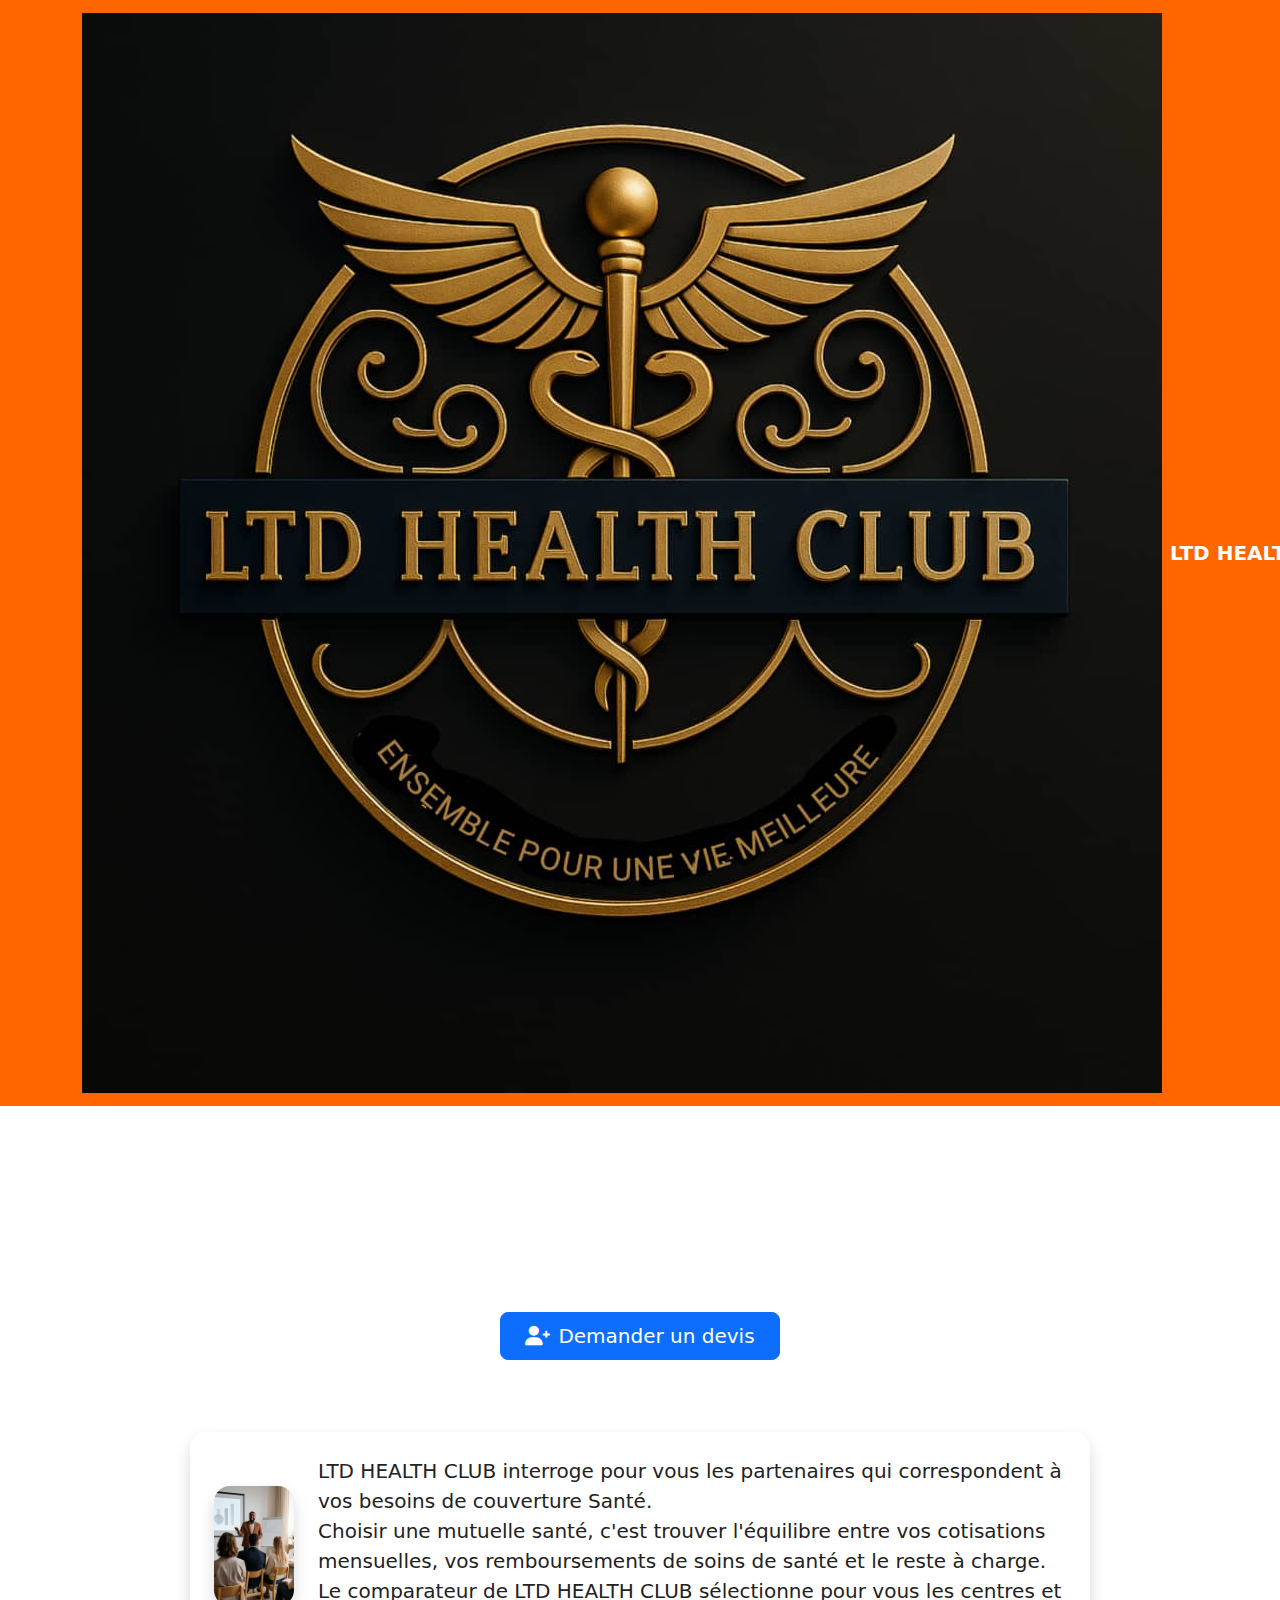
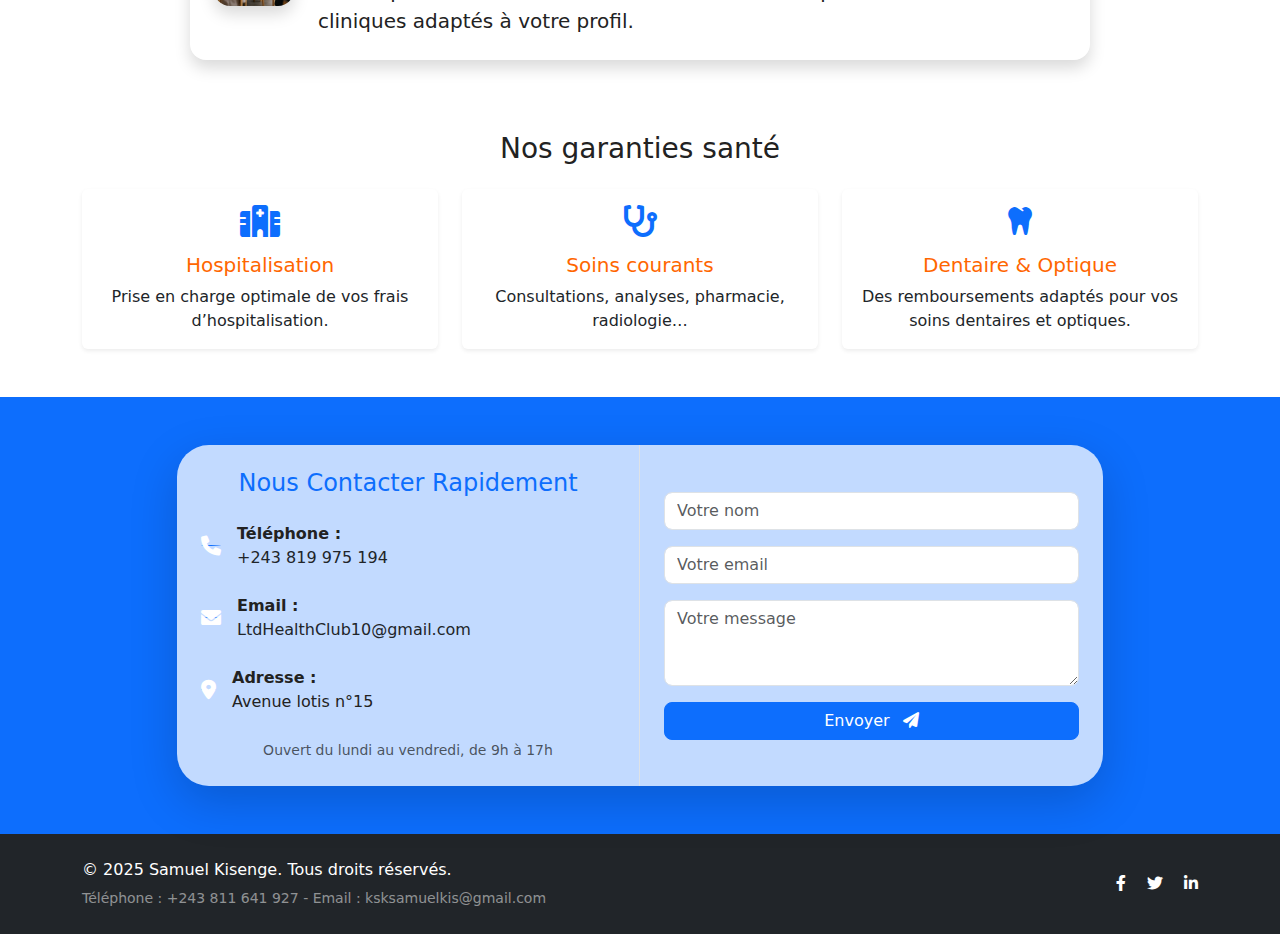
<file: index.html>
<!DOCTYPE html>
<html lang="fr">

<head>
    <meta charset="UTF-8">
    <meta name="viewport" content="width=device-width, initial-scale=1.0">
    <title>Mutuelle Santé LTD HEALTH CLUB</title>
    <link href="https://cdn.jsdelivr.net/npm/bootstrap@5.3.0/dist/css/bootstrap.min.css" rel="stylesheet">
    <link href="https://cdnjs.cloudflare.com/ajax/libs/font-awesome/6.0.0/css/all.min.css" rel="stylesheet">
    <link rel="stylesheet" href="styles.css">
</head>

<body class="d-flex flex-column min-vh-100">

    <!-- HEADER -->
    <header class="shadow-sm">
        <nav class="navbar navbar-expand-lg navbar-dark" style="background-color: #0D6EFD;">
            <div class="container">
                <a class="navbar-brand d-flex align-items-center" href="#">
                    <img src="images/logo.jpg" alt="Logo" class="logo me-2">
                    <span class="fw-bold">LTD HEALTH CLUB</span>
                </a>
                <button class="navbar-toggler" type="button" data-bs-toggle="collapse" data-bs-target="#mainNav">
                    <span class="navbar-toggler-icon"></span>
                </button>
                <div class="collapse navbar-collapse" id="mainNav">
                    <ul class="navbar-nav ms-auto mb-2 mb-lg-0">
                        <li class="nav-item"><a href="about.html" class="nav-link"><i
                                    class="fas fa-info-circle me-1"></i><span class="fw-bold">À propos</span></a></li>
                        <li class="nav-item"><a href="services.html" class="nav-link"><i
                                    class="fas fa-hands-helping me-1"></i><span class="fw-bold">Nos Services</span></a>
                        </li>
                        <li class="nav-item"><a href="contact.html" class="nav-link"><i
                                    class="fas fa-envelope me-1"></i><span class="fw-bold">Contact</span></a>
                        </li>
                    </ul>
                </div>
            </div>
        </nav>
    </header>

    <!-- HERO -->
    <section class="hero-section bg-light py-5 text-center position-relative">
        <div class="hero-bg"></div>
        <div class="container position-relative z-1 hero-text-white">
            <h1 class="display-5 fw-bold mb-3 fade-in-up">Votre santé, notre priorité</h1>
            <p class="lead mb-4 fade-in-up">Une mutuelle de proximité, humaine et accessible à tous. Des
                garanties
                adaptées, un accompagnement personnalisé et des remboursements rapides.</p>
            <a href="contact.html" class="btn btn-primary btn-lg px-4 fade-in-up"><i
                    class="fas fa-user-plus me-2"></i>Demander un devis
            </a>
        </div>

    </section>

    <!-- Message d'information LTD HEALTH CLUB -->
    <div class="container my-4">
        <div class="bg-white rounded-4 shadow p-4 mx-auto d-flex flex-column flex-md-row align-items-center"
            style="max-width: 900px;">
            <div class="mb-3 mb-md-0 me-md-4 flex-shrink-0 text-center">
                <img src="images/booste.jpg" alt="Booster votre santé" class="img-fluid rounded-4 shadow"
                    style="max-width: 160px; max-height: 120px; object-fit: cover;">
            </div>
            <div>
                <p class="lead mb-0 text-center text-md-start fade-in-up">
                    LTD HEALTH CLUB interroge pour vous les partenaires qui correspondent à vos
                    besoins de couverture Santé.<br>
                    Choisir une mutuelle santé, c'est trouver l'équilibre entre vos cotisations mensuelles, vos
                    remboursements de soins de santé et le reste à charge.<br>
                    Le comparateur de LTD HEALTH CLUB sélectionne pour vous les centres et
                    cliniques adaptés à votre profil.
                </p>
            </div>
        </div>
    </div>

    <!-- GARANTIES / SERVICES -->
    <section class="py-5">
        <div class="container">
            <h2 class="h3 text-center mb-4 fade-in-up">Nos garanties santé</h2>
            <div class="row g-4 justify-content-center">
                <div class="col-md-4 fade-in-up">
                    <div class="card h-100 text-center border-0 shadow-sm">
                        <div class="card-body">
                            <i class="fas fa-hospital fa-2x text-primary mb-3"></i>
                            <h5 class="card-title">Hospitalisation</h5>
                            <p class="card-text">Prise en charge optimale de vos frais d’hospitalisation.</p>
                        </div>
                    </div>
                </div>
                <div class="col-md-4 fade-in-up">
                    <div class="card h-100 text-center border-0 shadow-sm">
                        <div class="card-body">
                            <i class="fas fa-stethoscope fa-2x text-primary mb-3"></i>
                            <h5 class="card-title">Soins courants</h5>
                            <p class="card-text">Consultations, analyses, pharmacie, radiologie…</p>
                        </div>
                    </div>
                </div>
                <div class="col-md-4 fade-in-up">
                    <div class="card h-100 text-center border-0 shadow-sm">
                        <div class="card-body">
                            <i class="fas fa-tooth fa-2x text-primary mb-3"></i>
                            <h5 class="card-title">Dentaire & Optique</h5>
                            <p class="card-text">Des remboursements adaptés pour vos soins dentaires et optiques.</p>
                        </div>
                    </div>
                </div>
                <!-- Ajoute d'autres garanties si besoin -->
            </div>
        </div>
    </section>

    <!-- CONTACT RAPIDE -->
    <section class="contact-rapide-section bg-primary text-white py-5 position-relative">
        <div class="contact-rapide-bg"></div>
        <div class="container position-relative z-1">
            <div class="row justify-content-center">
                <div class="col-lg-10 mx-auto fade-in-up">
                    <div class="card border-0 shadow-lg bg-white bg-opacity-75 rounded-5">
                        <div class="row g-0 align-items-center">
                            <div class="col-md-6 p-4 border-end">
                                <h2 class="h4 mb-4 text-primary text-center">Nous Contacter Rapidement</h2>
                                <ul class="list-unstyled vstack gap-4">
                                    <li class="d-flex align-items-center">
                                        <span
                                            class="contact-icon bg-primary text-white rounded-circle d-flex align-items-center justify-content-center me-3"><i
                                                class="fas fa-phone fa-lg"></i></span>
                                        <div>
                                            <strong>Téléphone :</strong><br>
                                            <a href="tel:+243819975194" class="text-decoration-none text-dark">+243 819
                                                975 194</a>
                                        </div>
                                    </li>
                                    <li class="d-flex align-items-center">
                                        <span
                                            class="contact-icon bg-primary text-white rounded-circle d-flex align-items-center justify-content-center me-3"><i
                                                class="fas fa-envelope fa-lg"></i></span>
                                        <div>
                                            <strong>Email :</strong><br>
                                            <a href="mailto:LtdHealthClub10@gmail.com"
                                                class="text-decoration-none text-dark">LtdHealthClub10@gmail.com</a>
                                        </div>
                                    </li>
                                    <li class="d-flex align-items-center">
                                        <span
                                            class="contact-icon bg-primary text-white rounded-circle d-flex align-items-center justify-content-center me-3"><i
                                                class="fas fa-map-marker-alt fa-lg"></i></span>
                                        <div>
                                            <strong>Adresse :</strong><br>
                                            Avenue lotis n°15
                                        </div>
                                    </li>
                                </ul>
                                <p class="text-muted mt-4 mb-0 text-center"><small>Ouvert du lundi au vendredi, de 9h à
                                        17h</small></p>
                            </div>
                            <div class="col-md-6 p-4">
                                <form>
                                    <div class="mb-3">
                                        <input type="text" class="form-control rounded-3" placeholder="Votre nom"
                                            required>
                                    </div>
                                    <div class="mb-3">
                                        <input type="email" class="form-control rounded-3" placeholder="Votre email"
                                            required>
                                    </div>
                                    <div class="mb-3">
                                        <textarea class="form-control rounded-3" rows="3" placeholder="Votre message"
                                            required></textarea>
                                    </div>
                                    <button type="submit" class="btn btn-primary w-100 rounded-3">Envoyer <i
                                            class="fas fa-paper-plane ms-2"></i></button>
                                </form>
                            </div>
                        </div>
                    </div>
                </div>
            </div>
        </div>
    </section>

    <!-- FOOTER -->
    <footer class="bg-dark text-white mt-auto py-4">
        <div class="container">
            <div class="row align-items-center">
                <div class="col-md-8" texte-center>
                    <p class="mb-1">&copy; 2025 Samuel Kisenge. Tous droits réservés.</p>
                    <p class="text-white-50 mb-0"><small>
                            Téléphone : <a href="tel:+243811641927" class="text-white-50 text-decoration-none">+243 811
                                641 927</a> -
                            Email : <a href="mailto:ksksamuelkis@gmail.com"
                                class="text-white-50 text-decoration-none">ksksamuelkis@gmail.com</a>
                        </small></p>
                </div>
                <div class="col-md-4 text-md-end mt-3 mt-md-0">
                    <a href="https://facebook.com/LtdHealthClub10" class="text-white me-3" target="_blank"
                        rel="noopener"><i class="fab fa-facebook-f"></i></a>
                    <a href="https://twitter.com/LtdHealthClub10" class="text-white me-3" target="_blank"
                        rel="noopener"><i class="fab fa-twitter"></i></a>
                    <a href="https://linkedin.com/" class="text-white" target="_blank" rel="noopener"><i
                            class="fab fa-linkedin-in"></i></a>
                </div>
            </div>
        </div>
    </footer>
    <script src="https://cdn.jsdelivr.net/npm/bootstrap@5.3.0/dist/js/bootstrap.bundle.min.js"></script>
    <script src="script.js"></script>
</body>

</html>
</file>
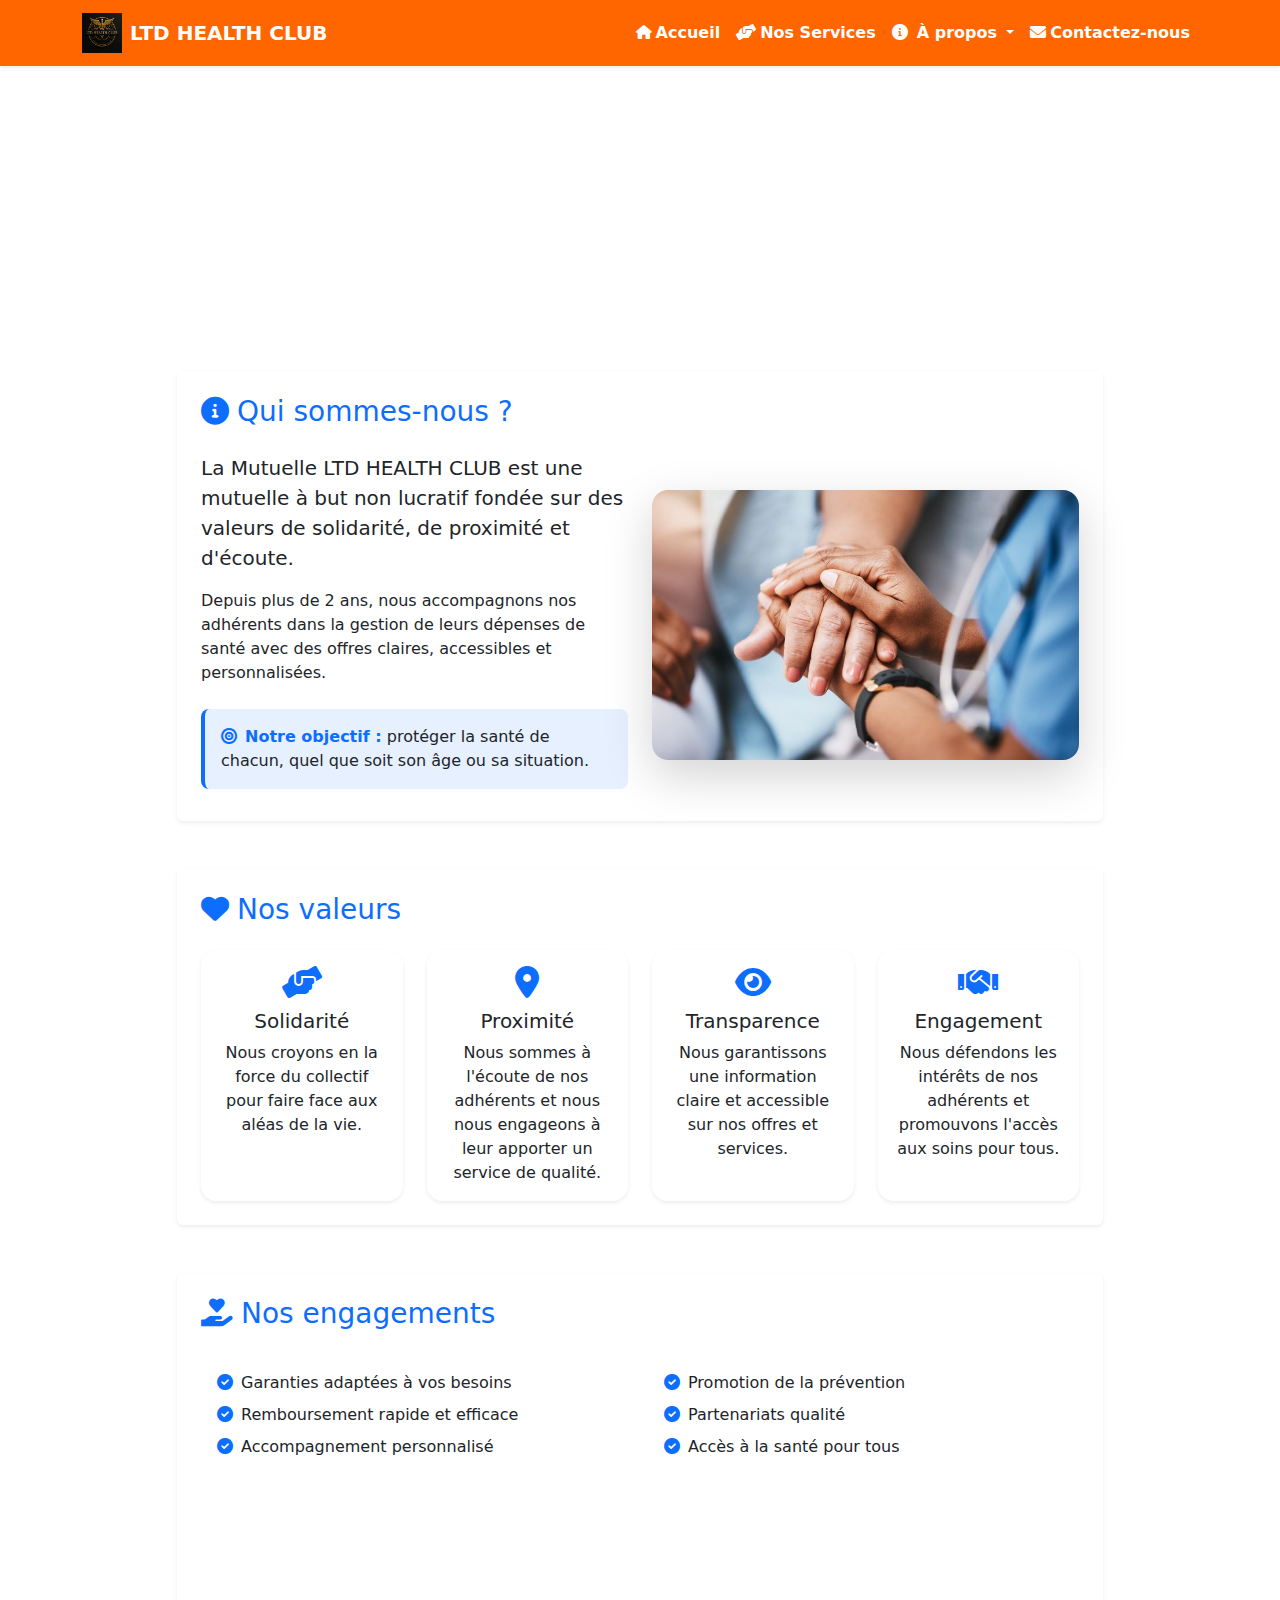
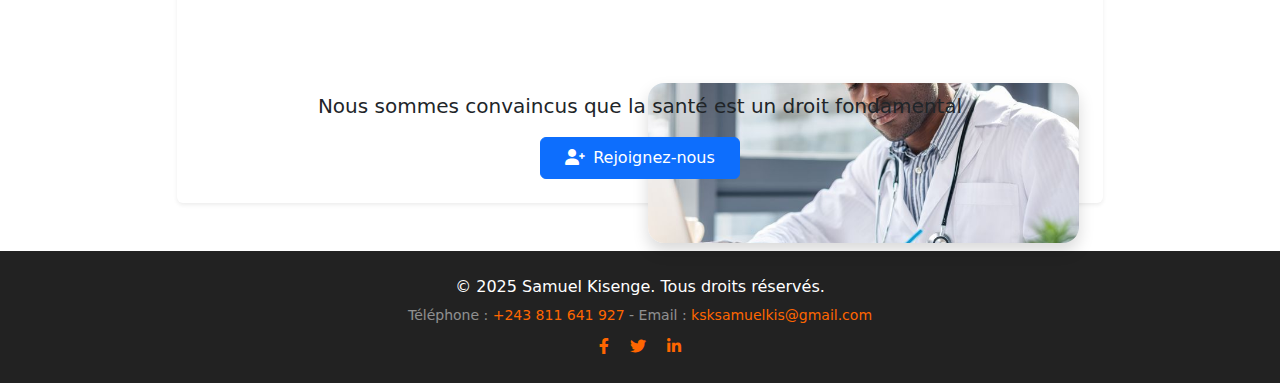
<file: about.html>
<!DOCTYPE html>
<html lang="fr">

<head>
    <meta charset="UTF-8">
    <meta name="description"
        content="LTD Health Club : mutuelle de santé humaine, accessible et adaptée à vos besoins à Kinshasa. Demandez un devis rapidement.">
    <meta name="viewport" content="width=device-width, initial-scale=1.0">
    <title>À propos - Mutuelle de Santé LTD HEALTH CLUB</title>
    <link href="https://cdn.jsdelivr.net/npm/bootstrap@5.3.0/dist/css/bootstrap.min.css" rel="stylesheet">
    <link href="https://cdnjs.cloudflare.com/ajax/libs/font-awesome/6.0.0/css/all.min.css" rel="stylesheet">
    <link rel="stylesheet" href="styles.css">
</head>

<body class="d-flex flex-column min-vh-100">
    <!-- HEADER -->
    <header class="shadow-sm">
        <nav class="navbar navbar-expand-lg">
            <div class="container">
                <a class="navbar-brand d-flex align-items-center" href="#">
                    <img src="images/logo.jpg" alt="Logo" class="logo me-2" style="max-height: 40px;">
                    <span class="fw-bold">LTD HEALTH CLUB</span>
                </a>
                <button class="navbar-toggler" type="button" data-bs-toggle="collapse" data-bs-target="#mainNav">
                    <span class="navbar-toggler-icon"></span>
                </button>
                <div class="collapse navbar-collapse" id="mainNav">
                    <ul class="navbar-nav ms-auto mb-2 mb-lg-0">
                        <li class="nav-item"><a href="index.html" class="nav-link"><i
                                    class="fas fa-home fa-sm me-1"></i><span class="fw-bold">Accueil</span></a></li>
                        <li class="nav-item"><a href="services.html" class="nav-link"><i
                                    class="fas fa-hands-helping me-1"></i><span class="fw-bold">Nos Services</span></a>
                        </li>
                        <li class="nav-item dropdown">
                            <a href="about.html" class="nav-link dropdown-toggle" id="aboutDropdown" role="button"
                                data-bs-toggle="dropdown" aria-expanded="false">
                                <i class="fas fa-info-circle me-1"></i>
                                <span class="fw-bold">À propos</span>
                            </a>
                            <ul class="dropdown-menu" aria-labelledby="aboutDropdown">
                                <li><a class="dropdown-item" href="mission.html">Notre Mission</a></li>
                                <li><a class="dropdown-item" href="team.html">Notre Équipe</a></li>
                                <li><a class="dropdown-item" href="values.html">Nos Valeurs</a></li>
                                <li><a class="dropdown-item" href="history.html">Notre Histoire</a></li>
                                <li><a class="dropdown-item" href="partners.html">Nos Partenaires</a></li>
                            </ul>
                        </li>

                        <li class="nav-item"><a href="contact.html" class="nav-link"><i
                                    class="fas fa-envelope me-1"></i><span class="fw-bold">Contactez-nous</span></a>
                        </li>
                    </ul>
                </div>
            </div>
        </nav>
    </header>

    <!-- HERO À PROPOS -->
    <section class="about-hero-section position-relative mb-5">
        <div class="about-hero-bg"></div>
        <div class="container position-relative z-1 py-5 text-center">
            <h1 class="display-4 fw-bold text-white mb-3">À propos de LTD HEALTH CLUB</h1>
            <p class="lead text-white mb-0">Découvrez nos valeurs, notre équipe et nos engagements pour votre santé.
            </p>
        </div>
    </section>

    <!-- Contenu principal -->
    <main class="flex-grow-1 py-5">
        <section class="container">
            <div class="row justify-content-center">
                <div class="col-lg-10">
                    <!-- Section Qui sommes-nous -->
                    <article class="card mb-5 border-0 shadow-sm">
                        <div class="card-body p-4">
                            <h2 class="h3 mb-4 text-primary"><i class="fas fa-info-circle me-2"></i>Qui sommes-nous ?
                            </h2>
                            <div class="row g-4 align-items-center">
                                <div class="col-md-6">
                                    <p class="lead mb-3">La <strong>Mutuelle LTD HEALTH CLUB</strong> est une
                                        mutuelle à but non lucratif fondée sur des valeurs de solidarité, de proximité
                                        et d'écoute.</p>
                                    <p>Depuis plus de 2 ans, nous accompagnons nos adhérents dans la gestion de leurs
                                        dépenses de santé avec des offres claires, accessibles et personnalisées.</p>
                                    <div
                                        class="bg-primary bg-opacity-10 border-start border-4 border-primary rounded-3 p-3 mt-4 mb-2">
                                        <span class="fw-semibold text-primary"><i class="fas fa-bullseye me-2"></i>Notre
                                            objectif
                                            :</span>
                                        <span class="text-dark">protéger la santé de chacun, quel que soit son âge ou sa
                                            situation.
                                        </span>
                                    </div>
                                </div>
                                <div class="col-md-6 text-center">
                                    <img src="images/hero_4.jpg" alt="Qui sommes-nous"
                                        class="img-fluid rounded-4 shadow-lg w-100"
                                        style="max-height: 270px; object-fit: cover;">
                                </div>
                            </div>
                        </div>
                    </article>

                    <!-- Section Valeurs -->
                    <article class="card mb-5 border-0 shadow-sm">
                        <div class="card-body p-4 position-relative bg-transparent">
                            <div class="valeurs-bg-img"></div>
                            <h2 class="h3 mb-4 text-primary position-relative z-1"><i class="fas fa-heart me-2"></i>Nos
                                valeurs
                            </h2>
                            <div class="row g-4 position-relative z-1">
                                <div class="col-md-6 col-lg-3">
                                    <div
                                        class="valeur-card h-100 text-center p-3 rounded-4 shadow-sm bg-white bg-opacity-75">
                                        <div class="mb-2 text-primary"><i class="fas fa-hands-helping fa-2x"></i></div>
                                        <h3 class="h5">Solidarité</h3>
                                        <p class="mb-0">Nous croyons en la force du collectif pour faire face aux aléas
                                            de la
                                            vie.</p>
                                    </div>
                                </div>
                                <div class="col-md-6 col-lg-3">
                                    <div
                                        class="valeur-card h-100 text-center p-3 rounded-4 shadow-sm bg-white bg-opacity-75">
                                        <div class="mb-2 text-primary"><i class="fas fa-map-marker-alt fa-2x"></i></div>
                                        <h3 class="h5">Proximité</h3>
                                        <p class="mb-0">Nous sommes à l'écoute de nos adhérents et nous nous engageons à
                                            leur
                                            apporter un service de qualité.</p>
                                    </div>
                                </div>
                                <div class="col-md-6 col-lg-3">
                                    <div
                                        class="valeur-card h-100 text-center p-3 rounded-4 shadow-sm bg-white bg-opacity-75">
                                        <div class="mb-2 text-primary"><i class="fas fa-eye fa-2x"></i></div>
                                        <h3 class="h5">Transparence</h3>
                                        <p class="mb-0">Nous garantissons une information claire et accessible sur nos
                                            offres et
                                            services.</p>
                                    </div>
                                </div>
                                <div class="col-md-6 col-lg-3">
                                    <div
                                        class="valeur-card h-100 text-center p-3 rounded-4 shadow-sm bg-white bg-opacity-75">
                                        <div class="mb-2 text-primary"><i class="fas fa-handshake fa-2x"></i></div>
                                        <h3 class="h5">Engagement</h3>
                                        <p class="mb-0">Nous défendons les intérêts de nos adhérents et promouvons
                                            l'accès aux
                                            soins pour tous.</p>
                                    </div>
                                </div>
                            </div>
                        </div>
                    </article>
                    <!-- Section Engagements -->
                    <article class="card border-0 shadow-sm">
                        <div class="card-body p-4 position-relative">
                            <div class="engagements-bg-img"></div>
                            <h2 class="h3 mb-4 text-primary position-relative z-1"><i
                                    class="fas fa-hand-holding-heart me-2"></i>Nos engagements</h2>
                            <div class="row g-3 position-relative z-1">
                                <div class="col-md-6">
                                    <div class="bg-light p-3 rounded h-100">
                                        <ul class="list-unstyled">
                                            <li class="mb-2"><i
                                                    class="fas fa-check-circle text-primary me-2"></i>Garanties adaptées
                                                à vos besoins</li>
                                            <li class="mb-2"><i
                                                    class="fas fa-check-circle text-primary me-2"></i>Remboursement
                                                rapide et efficace</li>
                                            <li><i class="fas fa-check-circle text-primary me-2"></i>Accompagnement
                                                personnalisé</li>
                                        </ul>
                                    </div>
                                </div>
                                <div class="col-md-6">
                                    <div class="bg-light p-3 rounded h-100 mb-3 mb-md-0">
                                        <ul class="list-unstyled">
                                            <li class="mb-2"><i class="fas fa-check-circle text-primary me-2"
                                                    aria-hidden="true"></i>Promotion de la
                                                prévention</li>
                                            <li class="mb-2"><i
                                                    class="fas fa-check-circle text-primary me-2"></i>Partenariats
                                                qualité</li>
                                            <li><i class="fas fa-check-circle text-primary me-2"></i>Accès à la santé
                                                pour tous</li>
                                        </ul>
                                    </div>
                                    <img src="images/hero_6.jpg" alt="Nos engagements"
                                        class="img-fluid rounded-4 shadow w-100 mt-3"
                                        style="max-height: 160px; object-fit: cover;">
                                </div>
                            </div>
                            <div class="mt-4 text-center position-relative z-1">
                                <p class="lead">Nous sommes convaincus que la santé est un droit fondamental</p>
                                <a href="contact.html" class="btn btn-primary px-4 py-2">
                                    <i class="fas fa-user-plus me-2"></i>Rejoignez-nous
                                </a>
                            </div>
                        </div>
                    </article>
                </div>
            </div>
        </section>
    </main>

    <!-- Pied de page -->
    <!-- FOOTER -->
<footer class="footer mt-auto py-4">
    <div class="container">
        <div class="row justify-content-center text-center">
            <div class="col-12">
                <p class="mb-1">&copy; 2025 Samuel Kisenge. Tous droits réservés.</p>
                <p class="text-white-50 mb-2">
                    <small>
                        Téléphone : <a href="tel:+243811641927" class="text-white-50 text-decoration-none">+243 811
                            641 927</a> -
                        Email : <a href="mailto:ksksamuelkis@gmail.com"
                            class="text-white-50 text-decoration-none">ksksamuelkis@gmail.com</a>
                    </small>
                </p>
                <div>
                    <a href="https://facebook.com/LtdHealthClub10" class="me-3" target="_blank" rel="noopener"><i
                            class="fab fa-facebook-f"></i></a>
                    <a href="https://twitter.com/LtdHealthClub10" class="me-3" target="_blank" rel="noopener"><i
                            class="fab fa-twitter"></i></a>
                    <a href="https://linkedin.com/" target="_blank" rel="noopener"><i
                            class="fab fa-linkedin-in"></i></a>
                </div>
            </div>
        </div>
    </div>
</footer>

    <script src="https://cdn.jsdelivr.net/npm/bootstrap@5.3.0/dist/js/bootstrap.bundle.min.js"></script>
</body>

</html>
</file>
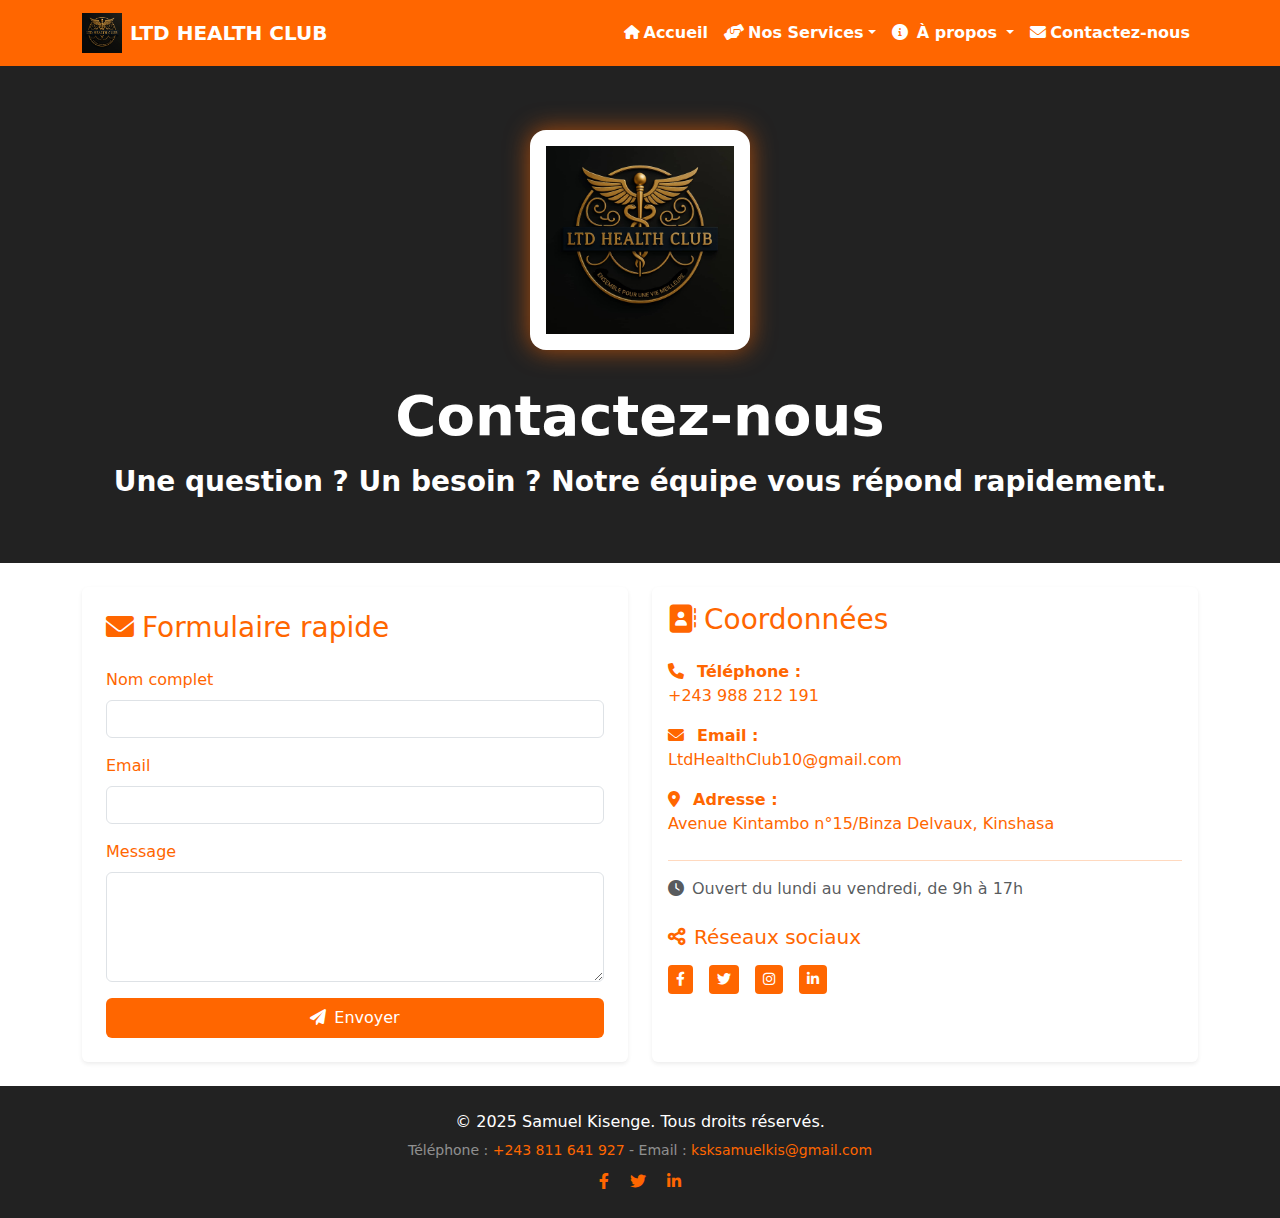
<file: contact.html>
<!DOCTYPE html>
<html lang="fr">

<head>
    <meta charset="UTF-8">
    <meta name="viewport" content="width=device-width, initial-scale=1.0">
    <title>Contact - LTD HEALTH CLUB</title>
    <link href="https://cdn.jsdelivr.net/npm/bootstrap@5.3.0/dist/css/bootstrap.min.css" rel="stylesheet">
    <link href="https://cdnjs.cloudflare.com/ajax/libs/font-awesome/6.0.0/css/all.min.css" rel="stylesheet">
    <link rel="stylesheet" href="styles.css">

</head>

<body class="d-flex flex-column min-vh-100">

    <!-- HEADER -->
    <header class="shadow-sm">
        <nav class="navbar navbar-expand-lg">
            <div class="container">
                <a class="navbar-brand d-flex align-items-center" href="#">
                    <img src="images/logo.jpg" alt="Logo" class="logo me-2" style="max-height:40px;">
                    <span class="fw-bold">LTD HEALTH CLUB</span>
                </a>
                <button class="navbar-toggler" type="button" data-bs-toggle="collapse" data-bs-target="#mainNav">
                    <span class="navbar-toggler-icon"></span>
                </button>
                <div class="collapse navbar-collapse" id="mainNav">
                    <ul class="navbar-nav ms-auto mb-2 mb-lg-0">
                        <li class="nav-item"><a href="index.html" class="nav-link"><i
                                    class="fas fa-home fa-sm me-1"></i><span class="fw-bold">Accueil</span></a></li>
                        <li class="nav-item dropdown"><a href="services.html" class="nav-link dropdown-toggle"
                                id="aboutDropdown" role="button" data-bs-toggle="dropdown" aria-expanded="false"><i
                                    class="fas fa-hands-helping me-1"></i><span class="fw-bold">Nos Services</span></a>
                            <ul class="dropdown-menu" aria-labelledby="aboutDropdown">
                                <li><a class="dropdown-item" href="hospitalisation.html">Hospitalisation</a></li>
                                <li><a class="dropdown-item" href="soinsCourant.html">Soins courants</a></li>
                                <li><a class="dropdown-item" href="dentaireOptique.html">Dentaire & Optique</a></li>
                                <li><a class="dropdown-item" href="pediatrie.html">Pédiatrie</a></li>
                                <li><a class="dropdown-item" href="plansPersonnalise.html">Plans personnalisés</a></li>
                            </ul>
                        </li>
                        <li class="nav-item dropdown">
                            <a href="about.html" class="nav-link dropdown-toggle" id="aboutDropdown" role="button"
                                data-bs-toggle="dropdown" aria-expanded="false">
                                <i class="fas fa-info-circle me-1"></i>
                                <span class="fw-bold">À propos</span>
                            </a>
                            <ul class="dropdown-menu" aria-labelledby="aboutDropdown">
                                <li><a class="dropdown-item" href="mission.html">Notre Mission</a></li>
                                <li><a class="dropdown-item" href="valeurs.html">Nos Valeurs</a></li>
                                <li><a class="dropdown-item" href="team.html">Notre Équipe</a></li>
                                <li><a class="dropdown-item" href="engagement.html">Nos engagements</a></li>
                                <li><a class="dropdown-item" href="partenaire.html">Nos Partenaires</a></li>

                            </ul>
                        </li>
                        <li class="nav-item"><a href="contact.html" class="nav-link"><i
                                    class="fas fa-envelope me-1"></i><span class="fw-bold">Contactez-nous</span></a>
                        </li>
                    </ul>
                </div>
            </div>
        </nav>
    </header>

    <!-- HERO CONTACT -->
    <section class="hero-section text-center">
        <div class="container">
            <img src="images/logo.jpg" alt="logo LTD health Club" class="hero-logo">
            <h1 class="display-4 fw-bold mb-3">Contactez-nous</h1>
            <h2 class="h3 fw-bold mb-4 mb-md-0">Une question ? Un besoin ? Notre équipe vous répond rapidement.</h2>
        </div>
    </section>



    <!-- CONTENU PRINCIPAL -->
    <main class="flex-grow-1">
        <section class="container py-4">
            <div class="row g-4">
                <!-- Formulaire de contact -->
                <div class="col-lg-6">
                    <div class="card shadow-sm border-0 h-100 text-orange">
                        <div class="card-body p-4">
                            <h2 class="h3 mb-4 text-orange" style="color:#ff6600;"><i class="fas fa-envelope me-2"
                                    style="color:#ff6600;"></i>Formulaire rapide</h2>
                            <form action="https://formspree.io/f/meozqgpl" method="POST" class="needs-validation"
                                novalidate id="contactForm">
                                <div class="mb-3">
                                    <label for="name" class="form-label">Nom complet</label>
                                    <input type="text" class="form-control" id="name" name="name" required>
                                    <div class="invalid-feedback">Veuillez saisir votre nom</div>
                                </div>
                                <div class="mb-3">
                                    <label for="email" class="form-label">Email</label>
                                    <input type="email" class="form-control" id="email" name="email" required>
                                    <div class="invalid-feedback">Veuillez saisir un email valide</div>
                                </div>
                                <div class="mb-3">
                                    <label for="message" class="form-label">Message</label>
                                    <textarea class="form-control" id="message" name="message" rows="4"
                                        required></textarea>
                                    <div class="invalid-feedback">Veuillez saisir votre message</div>
                                </div>
                                <div class="loader" id="formLoader"></div>
                                <button type="submit" class="btn btn-orange w-100 py-2">
                                    <i class="fas fa-paper-plane me-2"></i>Envoyer
                                </button>
                                <div class="alert alert-success mt-3 form-success" id="formSuccess"
                                    style="display:none;">s
                                    <i class="fas fa-check-circle me-2"></i>Votre message a bien été envoyé. Merci !
                                </div>
                            </form>
                        </div>
                    </div>
                </div>
                <!-- Informations de contact -->
                <div class="col-lg-6">
                    <div class="card shadow-sm border-0 h-100" stylc>
                        <div class="card-body" style="color:#ff6600;">
                            <h2 class="h3 mb-4 text-orange"><i class="fas fa-address-book me-2"
                                    style="color:#ff6600;"></i>Coordonnées</h2>
                            <ul class="list-unstyled vstack gap-3 mb-4" style="color:#ff6600;">
                                <li>
                                    <i class="fas fa-phone me-2 text-orange" style="color:#ff6600;"></i>
                                    <strong>Téléphone :</strong><br>
                                    <a href="tel:+243988212191" class="text-decoration-none" style="color:#ff6600;">+243
                                        988 212 191</a>
                                </li>
                                <li>
                                    <i class="fas fa-envelope me-2 text-orange" style="color:#ff6600;"></i>
                                    <strong>Email :</strong><br>
                                    <a href="mailto:LtdHealthClub10@gmail.com" class="text-decoration-none"
                                        style="color:#ff6600;">LtdHealthClub10@gmail.com</a>
                                </li>
                                <li>
                                    <i class="fas fa-map-marker-alt me-2 text-orange" style="color:#ff6600;"></i>
                                    <strong>Adresse :</strong><br>
                                    Avenue Kintambo n°15/Binza Delvaux, Kinshasa
                                </li>
                            </ul>
                            <hr>
                            <p class="text-muted mb-3"><i class="fas fa-clock me-2"></i>Ouvert du
                                lundi au vendredi, de
                                9h à 17h
                            </p>
                            <h3 class="h5 mt-4 mb-3 text-orange" style="color:#ff6600;">
                                <i class="fas fa-share-alt me-2 text-orange" style="color:#ff6600;"></i>Réseaux sociaux
                            </h3>
                            <div class="d-flex gap-3">
                                <a href="https://facebook.com/LtdHealthClub10" class="btn btn-orange btn-sm"
                                    target="_blank"><i class="fab fa-facebook-f"></i></a>
                                <a href="https://twitter.com/LtdHealthClub10" class="btn btn-orange btn-sm"
                                    target="_blank"><i class="fab fa-twitter"></i></a>
                                <a href="https://www.instagram.com/" class="btn btn-orange btn-sm" target="_blank"><i
                                        class="fab fa-instagram"></i></a>
                                <a href="https://linkedin.com/" class="btn btn-orange btn-sm" target="_blank"><i
                                        class="fab fa-linkedin-in"></i></a>
                            </div>
                        </div>
                    </div>
                </div>
            </div>
        </section>
    </main>

    <!-- FOOTER -->
<footer class="footer mt-auto py-4">
    <div class="container">
        <div class="row justify-content-center text-center">
            <div class="col-12">
                <p class="mb-1">&copy; 2025 Samuel Kisenge. Tous droits réservés.</p>
                <p class="text-white-50 mb-2">
                    <small>
                        Téléphone : <a href="tel:+243811641927" class="text-white-50 text-decoration-none">+243 811
                            641 927</a> -
                        Email : <a href="mailto:ksksamuelkis@gmail.com"
                            class="text-white-50 text-decoration-none">ksksamuelkis@gmail.com</a>
                    </small>
                </p>
                <div>
                    <a href="https://facebook.com/LtdHealthClub10" class="me-3" target="_blank" rel="noopener"><i
                            class="fab fa-facebook-f"></i></a>
                    <a href="https://twitter.com/LtdHealthClub10" class="me-3" target="_blank" rel="noopener"><i
                            class="fab fa-twitter"></i></a>
                    <a href="https://linkedin.com/" target="_blank" rel="noopener"><i
                            class="fab fa-linkedin-in"></i></a>
                </div>
            </div>
        </div>
    </div>
</footer>

    <script src="https://cdn.jsdelivr.net/npm/bootstrap@5.3.0/dist/js/bootstrap.bundle.min.js"></script>
    <script>
        document.getElementById("contactForm").addEventListener("submit", function (event) {
            event.preventDefault(); // éviter soumission immédiate
            const success = document.getElementById("formSuccess");
            const loader = document.getElementById("formLoader");
            loader.style.display = "block";
            success.style.display = "none";
            setTimeout(() => {
                loader.style.display = "none";
                success.style.display = "block";
                setTimeout(() => {
                    success.style.display = "none";
                    event.target.submit(); // maintenant on envoie le formulaire
                }, 2000);
            }, 1200);
        });

        // Animation fade-in sur les sections
        document.addEventListener("DOMContentLoaded", function () {
            document.querySelectorAll('.card, .hero-section').forEach(function (el) {
                el.classList.add('fade-in');
            });
        });

        // Animation bouton au survol
        document.querySelectorAll('.btn-primary').forEach(function (btn) {
            btn.addEventListener('mouseenter', function () {
                btn.classList.add('btn-animate');
            });
            btn.addEventListener('mouseleave', function () {
                btn.classList.remove('btn-animate');
            });
        });
    </script>


</body>

</html>
</file>
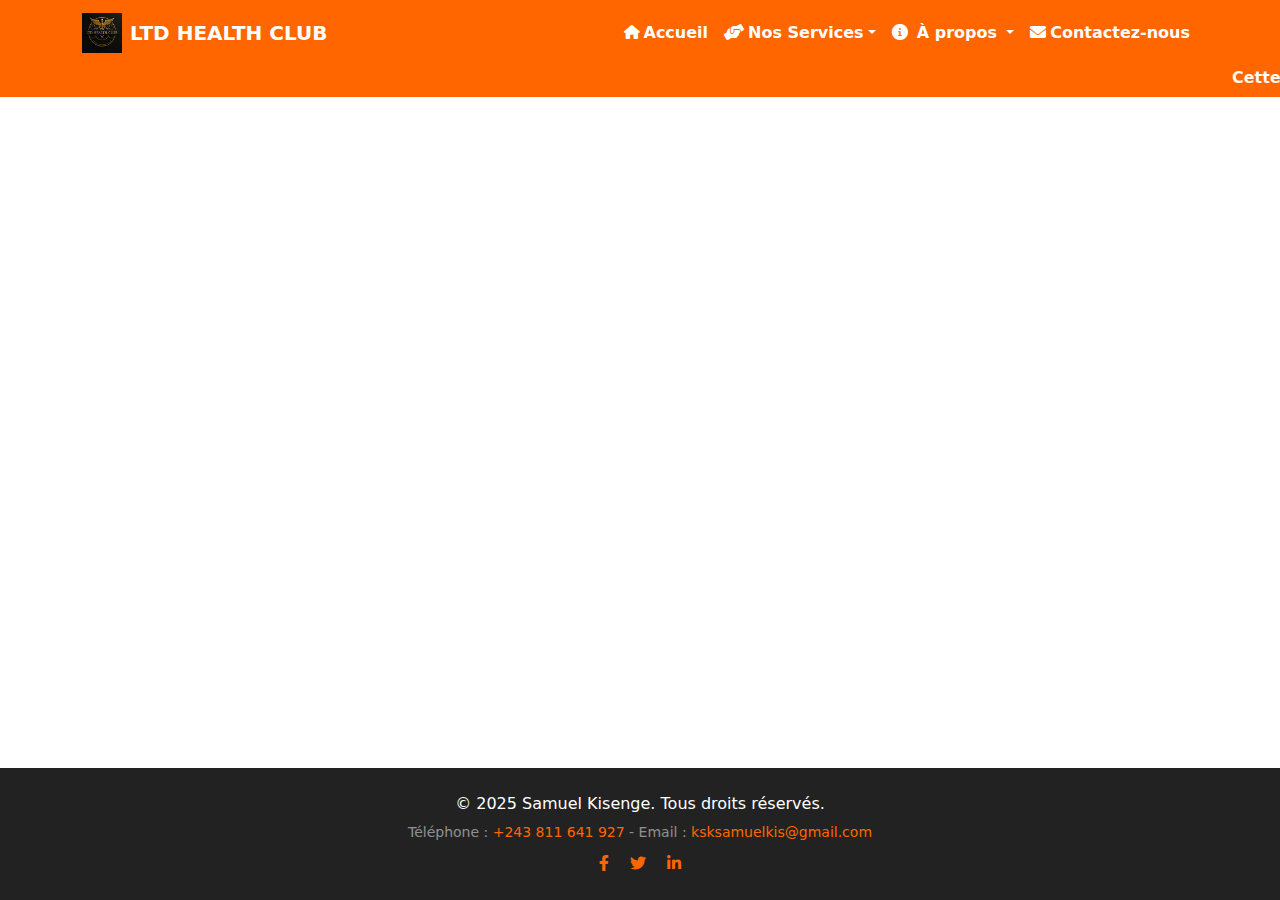
<file: dentaireOptique.html>
<!DOCTYPE html>
<html lang="fr">

<head>
    <meta charset="UTF-8">
    <meta name="description"
        content="LTD Health Club : mutuelle de santé humaine, accessible et adaptée à vos besoins à Kinshasa. Demandez un devis rapidement.">
    <meta name="viewport" content="width=device-width, initial-scale=1.0">

    <title>Dentaire_hoptique Mutuelle Santé LTD HEALTH CLUB</title>
    <link href="https://cdn.jsdelivr.net/npm/bootstrap@5.3.0/dist/css/bootstrap.min.css" rel="stylesheet">
    <link href="https://cdnjs.cloudflare.com/ajax/libs/font-awesome/6.0.0/css/all.min.css" rel="stylesheet">
    <link rel="stylesheet" href="styles.css">

</head>

<body class="d-flex flex-column min-vh-100">
    <!-- HEADER -->
    <header class="shadow-sm">
        <nav class="navbar navbar-expand-lg">
            <div class="container">
                <a class="navbar-brand d-flex align-items-center" href="#">
                    <img src="images/logo.jpg" alt="Logo" class="logo me-2" style="max-height:40px;">
                    <span class="fw-bold">LTD HEALTH CLUB</span>
                </a>
                <button class="navbar-toggler" type="button" data-bs-toggle="collapse" data-bs-target="#mainNav">
                    <span class="navbar-toggler-icon"></span>
                </button>
                <div class="collapse navbar-collapse" id="mainNav">
                    <ul class="navbar-nav ms-auto mb-2 mb-lg-0">
                        <li class="nav-item"><a href="index.html" class="nav-link"><i
                                    class="fas fa-home fa-sm me-1"></i><span class="fw-bold">Accueil</span></a></li>
                        <li class="nav-item dropdown"><a href="services.html" class="nav-link dropdown-toggle"
                                id="aboutDropdown" role="button" data-bs-toggle="dropdown" aria-expanded="false"><i
                                    class="fas fa-hands-helping me-1"></i><span class="fw-bold">Nos Services</span></a>
                            <ul class="dropdown-menu" aria-labelledby="aboutDropdown">
                                <li><a class="dropdown-item" href="hospitalisation.html">Hospitalisation</a></li>
                                <li><a class="dropdown-item" href="soinsCourant.html">Soins courants</a></li>
                                <li><a class="dropdown-item" href="dentaireOptique.html">Dentaire & Optique</a></li>
                                <li><a class="dropdown-item" href="pediatrie.html">Pédiatrie</a></li>
                                <li><a class="dropdown-item" href="plansPersonnalise.html">Plans personnalisés</a></li>
                            </ul>
                        </li>
                        <li class="nav-item dropdown">
                            <a href="about.html" class="nav-link dropdown-toggle" id="aboutDropdown" role="button"
                                data-bs-toggle="dropdown" aria-expanded="false">
                                <i class="fas fa-info-circle me-1"></i>
                                <span class="fw-bold">À propos</span>
                            </a>
                            <ul class="dropdown-menu" aria-labelledby="aboutDropdown">
                                <li><a class="dropdown-item" href="mission.html">Notre Mission</a></li>
                                <li><a class="dropdown-item" href="valeurs.html">Nos Valeurs</a></li>
                                <li><a class="dropdown-item" href="team.html">Notre Équipe</a></li>
                                <li><a class="dropdown-item" href="engagement.html">Nos engagements</a></li>
                                <li><a class="dropdown-item" href="partenaire.html">Nos Partenaires</a></li>

                            </ul>
                        </li>
                        <li class="nav-item"><a href="contact.html" class="nav-link"><i
                                    class="fas fa-envelope me-1"></i><span class="fw-bold">Contactez-nous</span></a>
                        </li>
                    </ul>
                </div>
            </div>
        </nav>
    </header>
    <!-- Ajoute juste après la balise <header> -->
    <header class="shadow-sm">
        <!-- ...existing code... -->
    </header>

    <!-- Phrase défilante pour signaler la conception -->
    <div style="background:#ff6600; color:#fff; font-weight:bold;">
        <marquee behavior="scroll" direction="left" scrollamount="6">
            Cette page est en pleine conception. Merci de votre compréhension !
        </marquee>
    </div>
    <!-- ...existing code... -->

    <!-- HERO SECTION -->


    <!-- FOOTER -->
<footer class="footer mt-auto py-4">
    <div class="container">
        <div class="row justify-content-center text-center">
            <div class="col-12">
                <p class="mb-1">&copy; 2025 Samuel Kisenge. Tous droits réservés.</p>
                <p class="text-white-50 mb-2">
                    <small>
                        Téléphone : <a href="tel:+243811641927" class="text-white-50 text-decoration-none">+243 811
                            641 927</a> -
                        Email : <a href="mailto:ksksamuelkis@gmail.com"
                            class="text-white-50 text-decoration-none">ksksamuelkis@gmail.com</a>
                    </small>
                </p>
                <div>
                    <a href="https://facebook.com/LtdHealthClub10" class="me-3" target="_blank" rel="noopener"><i
                            class="fab fa-facebook-f"></i></a>
                    <a href="https://twitter.com/LtdHealthClub10" class="me-3" target="_blank" rel="noopener"><i
                            class="fab fa-twitter"></i></a>
                    <a href="https://linkedin.com/" target="_blank" rel="noopener"><i
                            class="fab fa-linkedin-in"></i></a>
                </div>
            </div>
        </div>
    </div>
</footer>
    <script src="https://cdn.jsdelivr.net/npm/bootstrap@5.3.0/dist/js/bootstrap.bundle.min.js"></script>
    <script src="script.js"></script>
</body>

</html>
</file>
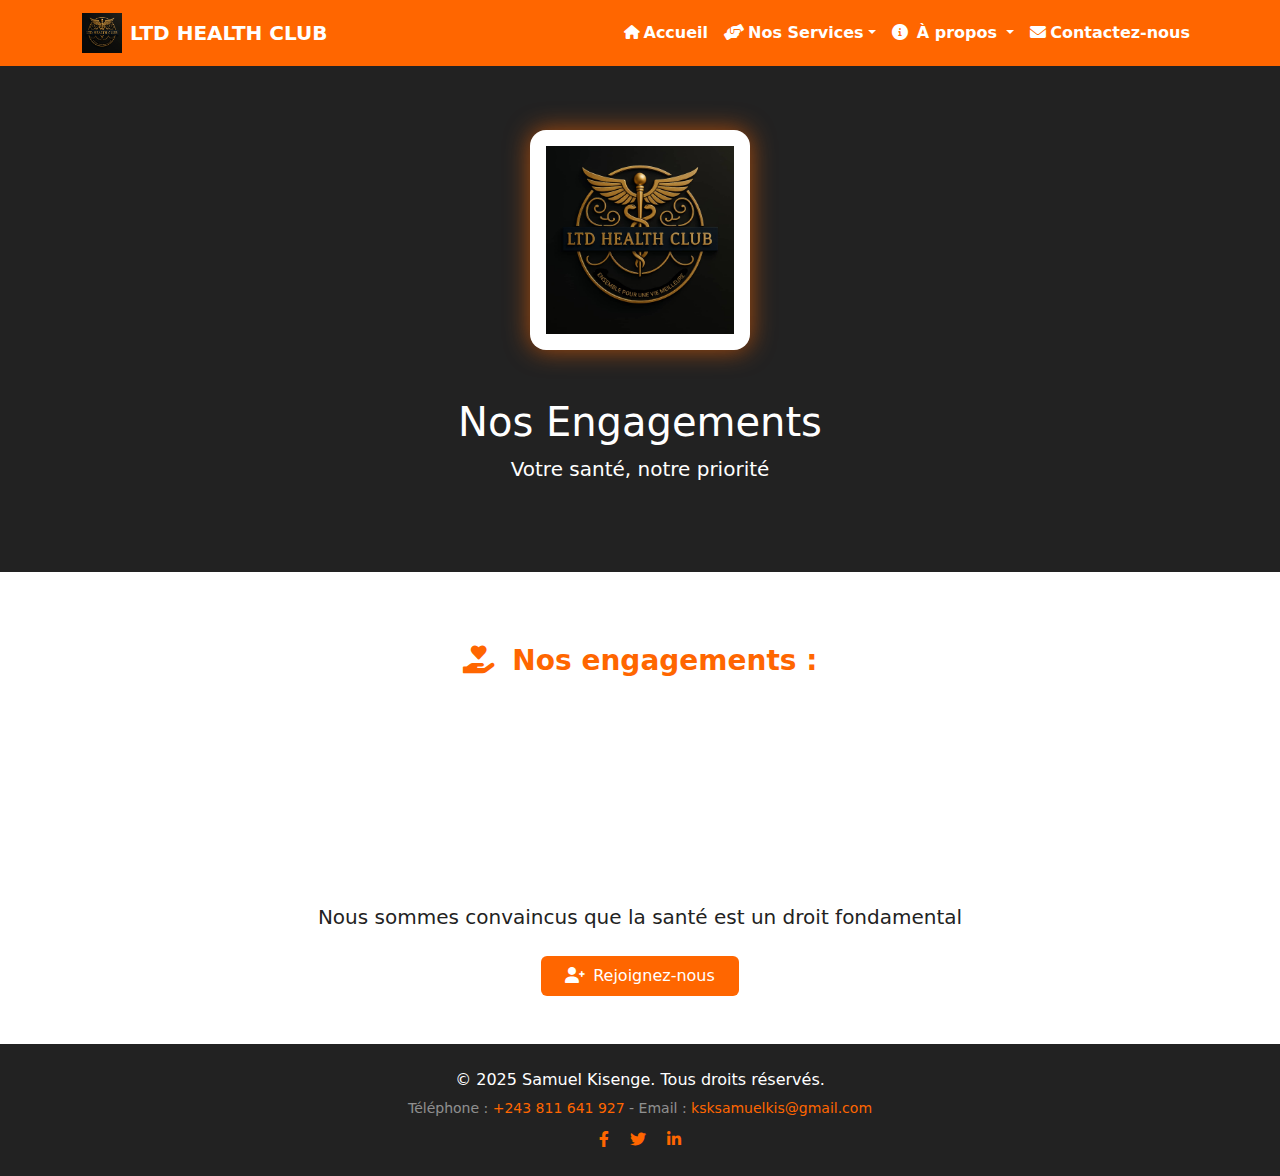
<file: engagement.html>
<!DOCTYPE html>
<html lang="fr">

<head>
    <meta charset="UTF-8">
    <meta name="description"
        content="LTD Health Club : mutuelle de santé humaine, accessible et adaptée à vos besoins à Kinshasa. Demandez un devis rapidement.">
    <meta name="viewport" content="width=device-width, initial-scale=1.0">

    <title>Engagement-Mutuelle Santé LTD HEALTH CLUB</title>
    <link href="https://cdn.jsdelivr.net/npm/bootstrap@5.3.0/dist/css/bootstrap.min.css" rel="stylesheet">
    <link href="https://cdnjs.cloudflare.com/ajax/libs/font-awesome/6.0.0/css/all.min.css" rel="stylesheet">
    <link rel="stylesheet" href="styles.css">

</head>

<body class="d-flex flex-column min-vh-100">
    <header class="shadow-sm">
        <nav class="navbar navbar-expand-lg">
            <div class="container">
                <a class="navbar-brand d-flex align-items-center" href="#">
                    <img src="images/logo.jpg" alt="Logo" class="logo me-2" style="max-height:40px;">
                    <span class="fw-bold">LTD HEALTH CLUB</span>
                </a>
                <button class="navbar-toggler" type="button" data-bs-toggle="collapse" data-bs-target="#mainNav">
                    <span class="navbar-toggler-icon"></span>
                </button>
                <div class="collapse navbar-collapse" id="mainNav">
                    <ul class="navbar-nav ms-auto mb-2 mb-lg-0">
                        <li class="nav-item"><a href="index.html" class="nav-link"><i
                                    class="fas fa-home fa-sm me-1"></i><span class="fw-bold">Accueil</span></a></li>
                        <li class="nav-item dropdown"><a href="services.html" class="nav-link dropdown-toggle"
                                id="aboutDropdown" role="button" data-bs-toggle="dropdown" aria-expanded="false"><i
                                    class="fas fa-hands-helping me-1"></i><span class="fw-bold">Nos Services</span></a>
                            <ul class="dropdown-menu" aria-labelledby="aboutDropdown">
                                <li><a class="dropdown-item" href="hospitalisation.html">Hospitalisation</a></li>
                                <li><a class="dropdown-item" href="soinsCourant.html">Soins courants</a></li>
                                <li><a class="dropdown-item" href="dentaireOptique.html">Dentaire & Optique</a></li>
                                <li><a class="dropdown-item" href="pediatrie.html">Pédiatrie</a></li>
                                <li><a class="dropdown-item" href="plansPersonnalise.html">Plans personnalisés</a></li>
                            </ul>
                        </li>
                        <li class="nav-item dropdown">
                            <a href="about.html" class="nav-link dropdown-toggle" id="aboutDropdown" role="button"
                                data-bs-toggle="dropdown" aria-expanded="false">
                                <i class="fas fa-info-circle me-1"></i>
                                <span class="fw-bold">À propos</span>
                            </a>
                            <ul class="dropdown-menu" aria-labelledby="aboutDropdown">
                                <li><a class="dropdown-item" href="mission.html">Notre Mission</a></li>
                                <li><a class="dropdown-item" href="valeurs.html">Nos Valeurs</a></li>
                                <li><a class="dropdown-item" href="team.html">Notre Équipe</a></li>
                                <li><a class="dropdown-item" href="engagement.html">Nos engagements</a></li>
                                <li><a class="dropdown-item" href="partenaire.html">Nos Partenaires</a></li>

                            </ul>
                        </li>
                        <li class="nav-item"><a href="contact.html" class="nav-link"><i
                                    class="fas fa-envelope me-1"></i><span class="fw-bold">Contactez-nous</span></a>
                        </li>
                    </ul>
                </div>
            </div>
        </nav>
    </header>
    <section class="hero-section text-center">
        <div class="container">
            <img src=" images/logo.jpg" alt="Logo LTD Health Club" class="hero-logo">
            <h1 class="hero-title mt-3">Nos Engagements</h1>
            <p class="lead mb-4">Votre santé, notre priorité</p>
        </div>
    </section>
    <!-- Section Engagements -->
    <main class="flex-grow-1 py-5">
        <div class="card-body p-4 position-relative bg-transparent">
            <h5 class="h3 mb-4 text-orange position-relative text-center z-1"><i class="fas fa-hand-holding-heart me-2"
                    style="color: #ff6600;"></i><strong>
                    Nos engagements :</strong>
            </h5>
            <div class="row g-6 position-relative z-1">
                <div class="col-12 col-sm-6 col-lg-3">
                    <div class="valeur-card h-100 text-center p-3 rounded-4 shadow valeur-anim bg-white bg-opacity-75">
                        <div class="mb-2 text-orange">
                            <i class="fas fa-check-circle text-orange me-2" style="color: #ff6600;"></i>
                        </div>
                        <h5 class="card-title">S'adapter à vos besoins</h5>
                        <p>blablabblabal</p>
                    </div>
                </div>
                <div class="col-12 col-sm-6 col-lg-3">
                    <div class="valeur-card h-100 text-center p-3 rounded-4 shadow valeur-anim bg-white bg-opacity-75">
                        <div class="mb-2 text-orange">
                            <i class="fas fa-check-circle text-orange me-2" style="color: #ff6600;"></i>
                        </div>
                        <h5 class="card-title">Remboursement rapide</h5>
                        <p>kakakkakakakak</p>
                    </div>
                </div>
                <div class="col-12 col-sm-6 col-lg-3">
                    <div class="valeur-card h-100 text-center p-3 rounded-4 shadow valeur-anim bg-white bg-opacity-75">
                        <div class="mb-2 text-orange">
                            <i class="fas fa-check-circle text-orange me-2" style="color: #ff6600;"></i>
                        </div>
                        <h5 class="card-title">Promotion de la prévention</h5>
                        <p>kakakkakakakak</p>
                    </div>
                </div>
                <div class="col-12 col-sm-6 col-lg-3">
                    <div class="valeur-card h-100 text-center p-3 rounded-4 shadow valeur-anim bg-white bg-opacity-75">
                        <div class="mb-2 text-orange">
                            <i class="fas fa-check-circle text-orange me-2" style="color: #ff6600;"></i>
                        </div>
                        <h5 class="card-title">Accès à la
                            santé
                            pour tous</h5>
                        <p>kakakkakakakak</p>
                    </div>
                </div>
            </div>
        </div>
        <div class="mt-4 text-center position-relative z-1">
            <p class="lead mb-4">Nous sommes convaincus que la santé est un droit fondamental</p>
            <a href="contact.html" class="btn btn-orange px-4 py-2">
                <i class="fas fa-user-plus me-2"></i>Rejoignez-nous
            </a>
        </div>
    </main>
    <!-- FOOTER -->
    <footer class="footer mt-auto py-4">
        <div class="container">
            <div class="row justify-content-center text-center">
                <div class="col-12">
                    <p class="mb-1">&copy; 2025 Samuel Kisenge. Tous droits réservés.</p>
                    <p class="text-white-50 mb-2">
                        <small>
                            Téléphone : <a href="tel:+243811641927" class="text-white-50 text-decoration-none">+243
                                811
                                641 927</a> -
                            Email : <a href="mailto:ksksamuelkis@gmail.com"
                                class="text-white-50 text-decoration-none">ksksamuelkis@gmail.com</a>
                        </small>
                    </p>
                    <div>
                        <a href="https://facebook.com/LtdHealthClub10" class="me-3" target="_blank" rel="noopener"><i
                                class="fab fa-facebook-f"></i></a>
                        <a href="https://twitter.com/LtdHealthClub10" class="me-3" target="_blank" rel="noopener"><i
                                class="fab fa-twitter"></i></a>
                        <a href="https://linkedin.com/" target="_blank" rel="noopener"><i
                                class="fab fa-linkedin-in"></i></a>
                    </div>
                </div>
            </div>
        </div>
    </footer>
    <script src="https://cdn.jsdelivr.net/npm/bootstrap@5.3.0/dist/js/bootstrap.bundle.min.js"></script>
    <script src="script.js"></script>
</body>

</html>
</file>
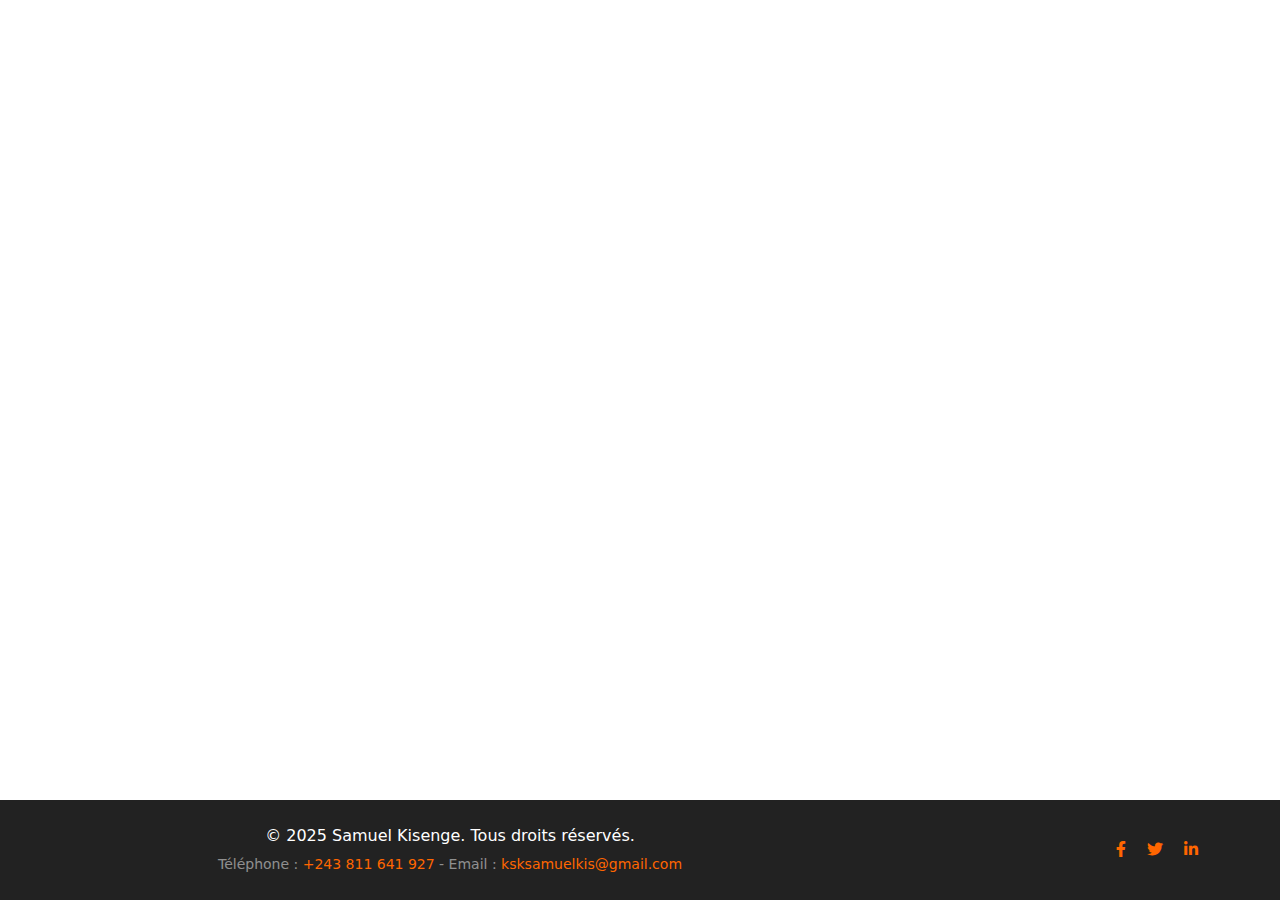
<file: hospitalisation.html>
<!DOCTYPE html>
<html lang="fr">

<head>
    <meta charset="UTF-8">
    <meta name="description"
        content="LTD Health Club : mutuelle de santé humaine, accessible et adaptée à vos besoins à Kinshasa. Demandez un devis rapidement.">
    <meta name="viewport" content="width=device-width, initial-scale=1.0">

    <title>hospitalisation_Mutuelle Santé LTD HEALTH CLUB</title>
    <link href="https://cdn.jsdelivr.net/npm/bootstrap@5.3.0/dist/css/bootstrap.min.css" rel="stylesheet">
    <link href="https://cdnjs.cloudflare.com/ajax/libs/font-awesome/6.0.0/css/all.min.css" rel="stylesheet">
    <link rel="stylesheet" href="styles.css">

</head>

<body class="d-flex flex-column min-vh-100">

    <!-- HEADER -->


    <!-- HERO SECTION -->


    <!-- FOOTER -->
    <footer class="footer mt-auto py-4">
        <div class="container">
            <div class="row align-items-center">
                <div class="col-md-8 text-center">
                    <p class="mb-1">&copy; 2025 Samuel Kisenge. Tous droits réservés.</p>
                    <p class="text-white-50 mb-0"><small>
                            Téléphone : <a href="tel:+243811641927" class="text-white-50 text-decoration-none">+243 811
                                641 927</a> -
                            Email : <a href="mailto:ksksamuelkis@gmail.com"
                                class="text-white-50 text-decoration-none">ksksamuelkis@gmail.com</a>
                        </small></p>
                </div>
                <div class="col-md-4 text-md-end mt-3 mt-md-0">
                    <a href="https://facebook.com/LtdHealthClub10" class="me-3" target="_blank" rel="noopener"><i
                            class="fab fa-facebook-f"></i></a>
                    <a href="https://twitter.com/LtdHealthClub10" class="me-3" target="_blank" rel="noopener"><i
                            class="fab fa-twitter"></i></a>
                    <a href="https://linkedin.com/" target="_blank" rel="noopener"><i
                            class="fab fa-linkedin-in"></i></a>
                </div>
            </div>
        </div>
    </footer>
    <script src="https://cdn.jsdelivr.net/npm/bootstrap@5.3.0/dist/js/bootstrap.bundle.min.js"></script>
    <script src="script.js"></script>
</body>

</html>
</file>
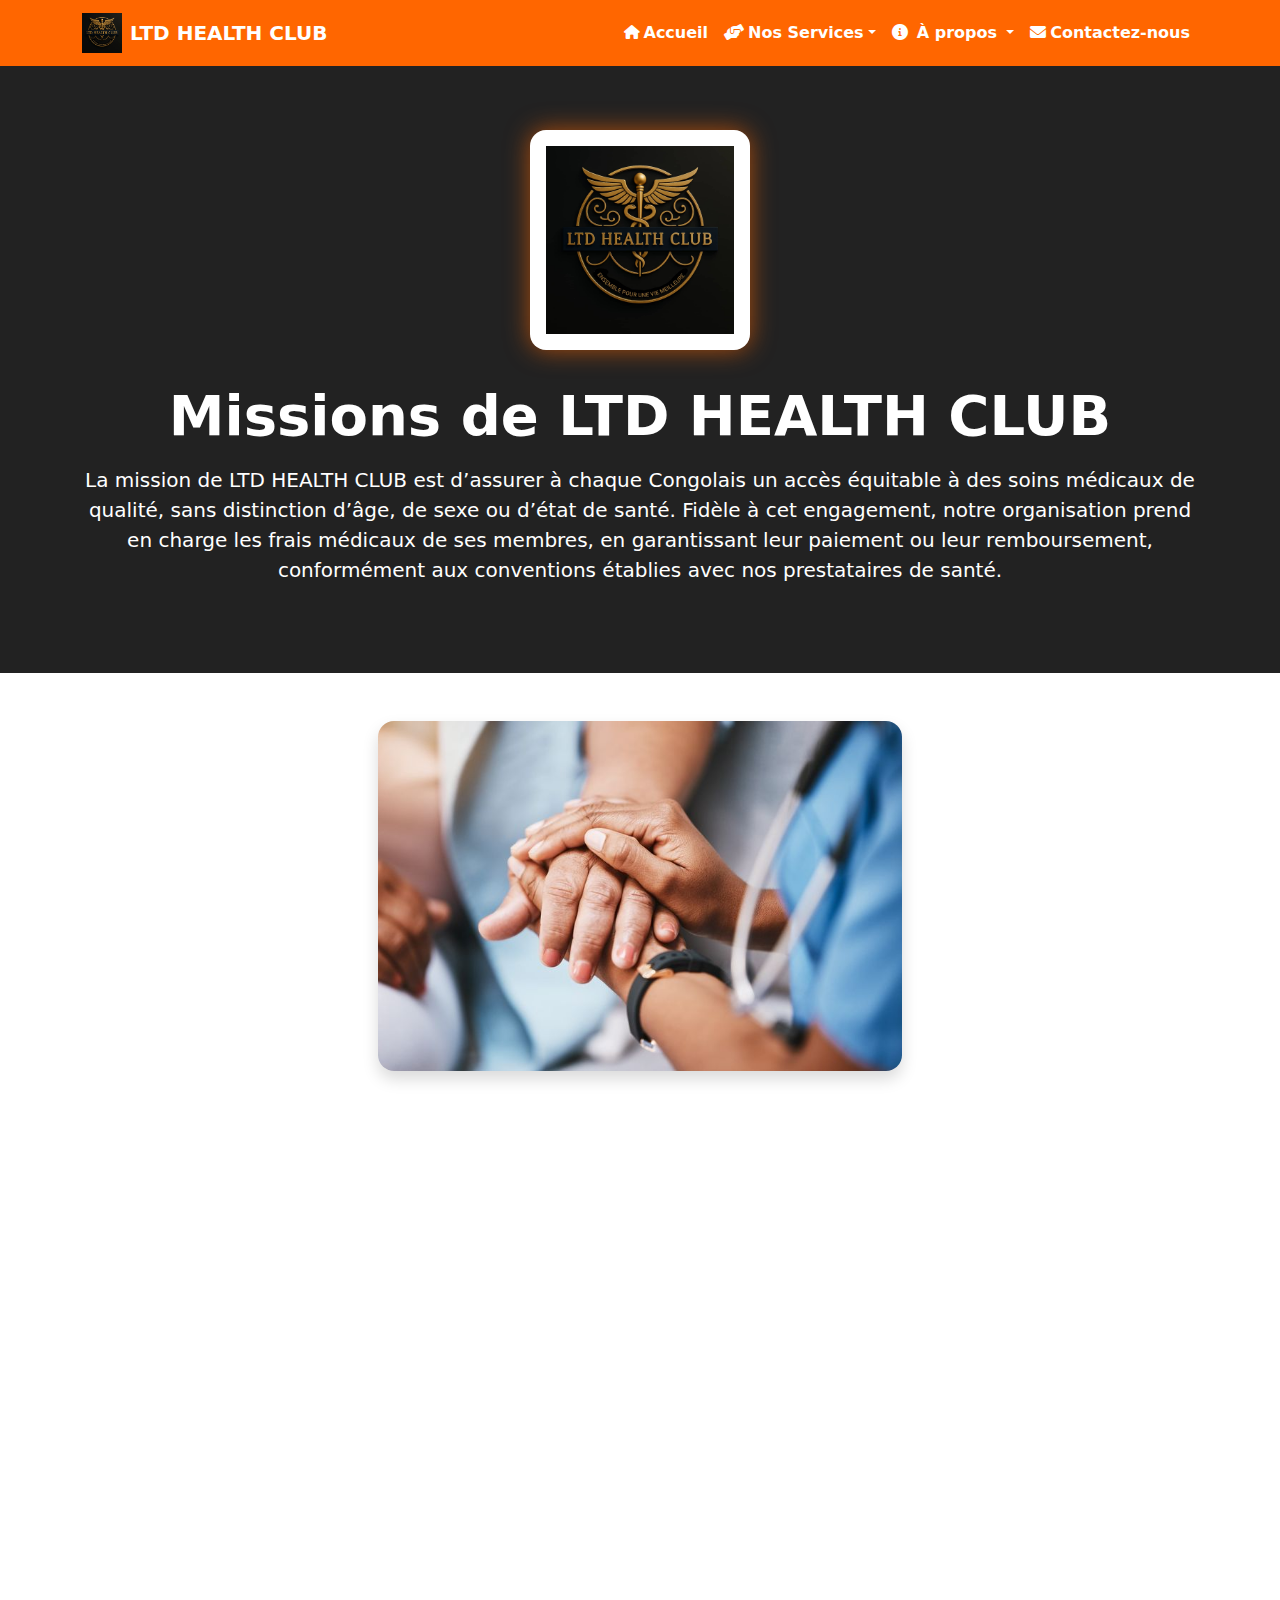
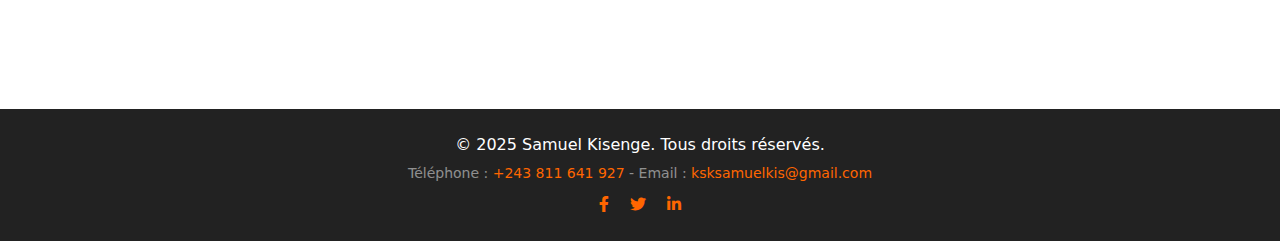
<file: mission.html>
<!DOCTYPE html>
<html lang="fr">

<head>
    <meta charset="UTF-8">
    <meta name="viewport" content="width=device-width, initial-scale=1.0">
    <title>mission- Mutuelle de Santé LTD HEALTH CLUB</title>
    <link href="https://cdn.jsdelivr.net/npm/bootstrap@5.3.0/dist/css/bootstrap.min.css" rel="stylesheet">
    <link href="https://cdnjs.cloudflare.com/ajax/libs/font-awesome/6.0.0/css/all.min.css" rel="stylesheet">
    <link rel="stylesheet" href="styles.css">
</head>

<body class="d-flex flex-column min-vh-100">
    <!-- En-tête -->
    <header class="shadow-sm">
        <nav class="navbar navbar-expand-lg">
            <div class="container">
                <a class="navbar-brand d-flex align-items-center" href="#">
                    <img src="images/logo.jpg" alt="Logo" class="logo me-2" style="max-height:40px;">
                    <span class="fw-bold">LTD HEALTH CLUB</span>
                </a>
                <button class="navbar-toggler" type="button" data-bs-toggle="collapse" data-bs-target="#mainNav">
                    <span class="navbar-toggler-icon"></span>
                </button>
                <div class="collapse navbar-collapse" id="mainNav">
                    <ul class="navbar-nav ms-auto mb-2 mb-lg-0">
                        <li class="nav-item"><a href="index.html" class="nav-link"><i
                                    class="fas fa-home fa-sm me-1"></i><span class="fw-bold">Accueil</span></a></li>
                        <li class="nav-item dropdown"><a href="services.html" class="nav-link dropdown-toggle"
                                id="aboutDropdown" role="button" data-bs-toggle="dropdown" aria-expanded="false"><i
                                    class="fas fa-hands-helping me-1"></i><span class="fw-bold">Nos Services</span></a>
                            <ul class="dropdown-menu" aria-labelledby="aboutDropdown">
                                <li><a class="dropdown-item" href="hospitalisation.html">Hospitalisation</a></li>
                                <li><a class="dropdown-item" href="soinsCourant.html">Soins courants</a></li>
                                <li><a class="dropdown-item" href="dentaireOptique.html">Dentaire & Optique</a></li>
                                <li><a class="dropdown-item" href="pediatrie.html">Pédiatrie</a></li>
                                <li><a class="dropdown-item" href="plansPersonnalise.html">Plans personnalisés</a></li>
                            </ul>
                        </li>
                        <li class="nav-item dropdown">
                            <a href="about.html" class="nav-link dropdown-toggle" id="aboutDropdown" role="button"
                                data-bs-toggle="dropdown" aria-expanded="false">
                                <i class="fas fa-info-circle me-1"></i>
                                <span class="fw-bold">À propos</span>
                            </a>
                            <ul class="dropdown-menu" aria-labelledby="aboutDropdown">
                                <li><a class="dropdown-item" href="mission.html">Notre Mission</a></li>
                                <li><a class="dropdown-item" href="valeurs.html">Nos Valeurs</a></li>
                                <li><a class="dropdown-item" href="team.html">Notre Équipe</a></li>
                                <li><a class="dropdown-item" href="engagement.html">Nos engagements</a></li>
                                <li><a class="dropdown-item" href="partenaire.html">Nos Partenaires</a></li>

                            </ul>
                        </li>
                        <li class="nav-item"><a href="contact.html" class="nav-link"><i
                                    class="fas fa-envelope me-1"></i><span class="fw-bold">Contactez-nous</span></a>
                        </li>
                    </ul>
                </div>
            </div>
        </nav>
    </header>
    <!-- HERO À PROPOS -->
    <section class="hero-section text-center">
        <div class="container">
            <img src=" images/logo.jpg" alt="Logo LTD Health Club" class="hero-logo">
            <h1 class="display-4 fw-bold text-white mb-3">Missions de LTD HEALTH CLUB</h1>
            <p class="lead mb-4">La mission de LTD HEALTH CLUB est d’assurer à chaque Congolais un accès équitable à des
                soins médicaux de qualité, sans
                distinction d’âge, de sexe ou d’état de santé. Fidèle à cet engagement, notre organisation prend en
                charge les frais
                médicaux de ses membres, en garantissant leur paiement ou leur remboursement, conformément aux
                conventions établies avec
                nos prestataires de santé.
            </p>
        </div>
    </section>

    <!-- Contenu principal -->
    <main class="flex-grow-1 py-5">
        <section class="container">
            <div class="row justify-content-center">
                <div class="col-lg-10">
                    <!-- Image principale en haut du contenu, style identique à index.html -->
                    <div class="text-center mb-5">
                        <img src="images/hero_4.jpg" alt="Mission LTD Health Club" class="img-fluid rounded-4 shadow"
                            style="max-height:350px; object-fit:cover;">
                    </div>
                    <!-- Section Qui sommes-nous -->
                    <article class="card mb-5 border-0 shadow-sm valeur-anim">
                        <div class="card-body p-4">
                            <h2 class="h3 mb-4 text-orange"><i class="fas fa-info-circle me-2"></i>Qui sommes-nous ?
                            </h2>
                            <div class="row g-4 align-items-center">
                                <div class="col-md-6">
                                    <p class="lead mb-3">La <strong>Mutuelle LTD HEALTH CLUB</strong> est une
                                        mutuelle à but non lucratif fondée sur des valeurs de solidarité, de proximité
                                        et d'écoute.</p>
                                    <p>Depuis plus de 2 ans, nous accompagnons nos adhérents dans la gestion de leurs
                                        dépenses de santé avec des offres claires, accessibles et personnalisées.</p>
                                    <div
                                        class="bg-white border-start border-4 border-orange rounded-3 p-3 mt-4 mb-2 valeur-anim">
                                        <span class="fw-semibold text-orange"><i class="fas fa-bullseye me-2"></i>Notre
                                            objectif :</span>
                                        <span class="text-dark">protéger la santé de chacun, quel que soit son âge ou sa
                                            situation.</span>
                                    </div>
                                    <div class="text-center mt-3">
                                        <a href="contact.html" class="btn btn-orange valeur-anim">
                                            <i class="fas fa-envelope me-2"></i>Contactez-nous
                                        </a>
                                    </div>
                                </div>
                            </div>
                        </div>
                    </article>
                </div>
            </div>
        </section>
    </main>

    <!-- Pied de page -->
    <!-- FOOTER -->
<footer class="footer mt-auto py-4">
    <div class="container">
        <div class="row justify-content-center text-center">
            <div class="col-12">
                <p class="mb-1">&copy; 2025 Samuel Kisenge. Tous droits réservés.</p>
                <p class="text-white-50 mb-2">
                    <small>
                        Téléphone : <a href="tel:+243811641927" class="text-white-50 text-decoration-none">+243 811
                            641 927</a> -
                        Email : <a href="mailto:ksksamuelkis@gmail.com"
                            class="text-white-50 text-decoration-none">ksksamuelkis@gmail.com</a>
                    </small>
                </p>
                <div>
                    <a href="https://facebook.com/LtdHealthClub10" class="me-3" target="_blank" rel="noopener"><i
                            class="fab fa-facebook-f"></i></a>
                    <a href="https://twitter.com/LtdHealthClub10" class="me-3" target="_blank" rel="noopener"><i
                            class="fab fa-twitter"></i></a>
                    <a href="https://linkedin.com/" target="_blank" rel="noopener"><i
                            class="fab fa-linkedin-in"></i></a>
                </div>
            </div>
        </div>
    </div>
</footer>

    <script src="https://cdn.jsdelivr.net/npm/bootstrap@5.3.0/dist/js/bootstrap.bundle.min.js"></script>
</body>

</html>
</file>
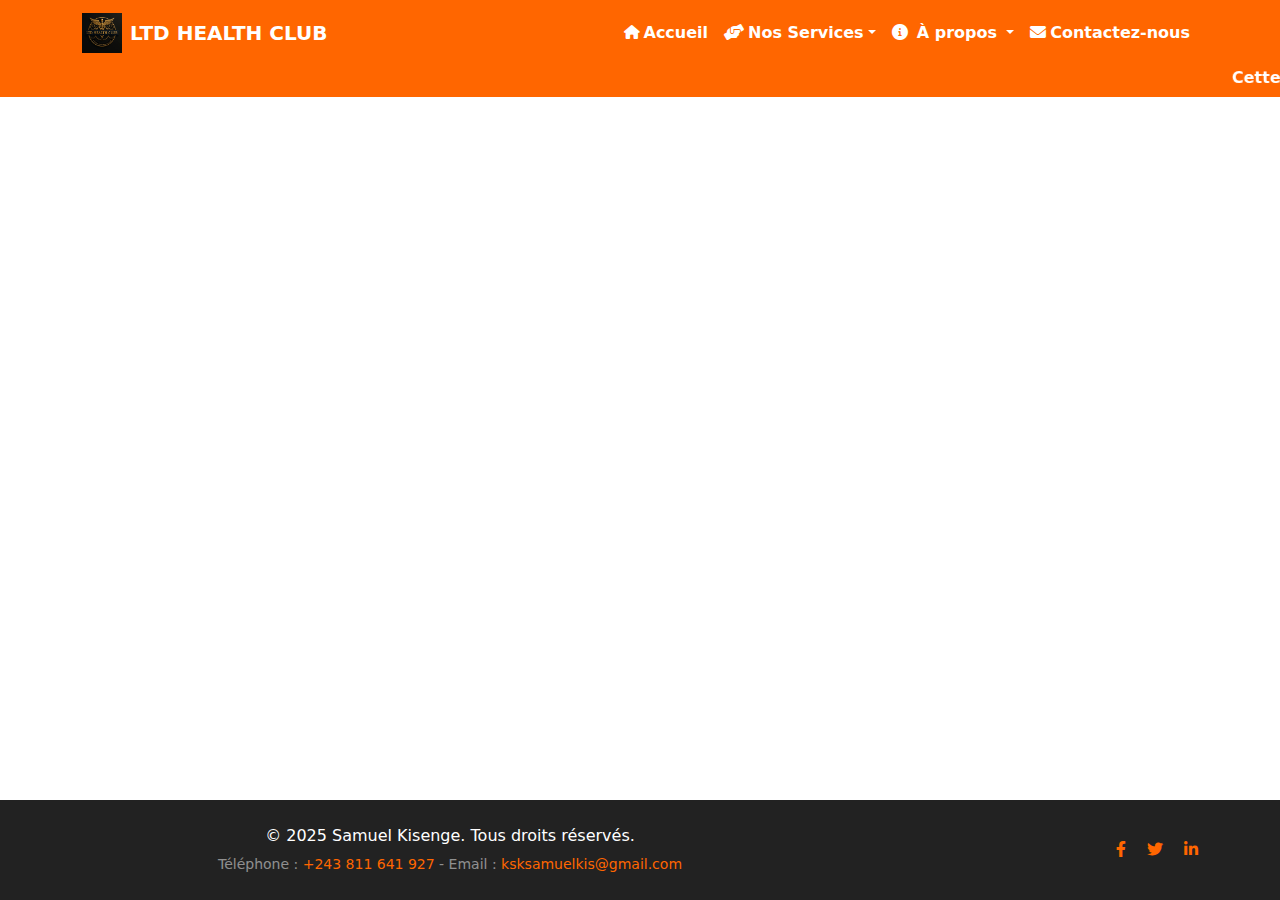
<file: partenaire.html>
<!DOCTYPE html>
<html lang="fr">

<head>
    <meta charset="UTF-8">
    <meta name="description"
        content="LTD Health Club : mutuelle de santé humaine, accessible et adaptée à vos besoins à Kinshasa. Demandez un devis rapidement.">
    <meta name="viewport" content="width=device-width, initial-scale=1.0">

    <title>Partenaire_Mutuelle Santé LTD HEALTH CLUB</title>
    <link href="https://cdn.jsdelivr.net/npm/bootstrap@5.3.0/dist/css/bootstrap.min.css" rel="stylesheet">
    <link href="https://cdnjs.cloudflare.com/ajax/libs/font-awesome/6.0.0/css/all.min.css" rel="stylesheet">
    <link rel="stylesheet" href="styles.css">

</head>

<body class="d-flex flex-column min-vh-100">

    <!-- HEADER -->
    <header class="shadow-sm">
        <nav class="navbar navbar-expand-lg">
            <div class="container">
                <a class="navbar-brand d-flex align-items-center" href="#">
                    <img src="images/logo.jpg" alt="Logo" class="logo me-2" style="max-height:40px;">
                    <span class="fw-bold">LTD HEALTH CLUB</span>
                </a>
                <button class="navbar-toggler" type="button" data-bs-toggle="collapse" data-bs-target="#mainNav">
                    <span class="navbar-toggler-icon"></span>
                </button>
                <div class="collapse navbar-collapse" id="mainNav">
                    <ul class="navbar-nav ms-auto mb-2 mb-lg-0">
                        <li class="nav-item"><a href="index.html" class="nav-link"><i
                                    class="fas fa-home fa-sm me-1"></i><span class="fw-bold">Accueil</span></a></li>
                        <li class="nav-item dropdown"><a href="services.html" class="nav-link dropdown-toggle"
                                id="aboutDropdown" role="button" data-bs-toggle="dropdown" aria-expanded="false"><i
                                    class="fas fa-hands-helping me-1"></i><span class="fw-bold">Nos Services</span></a>
                            <ul class="dropdown-menu" aria-labelledby="aboutDropdown">
                                <li><a class="dropdown-item" href="hospitalisation.html">Hospitalisation</a></li>
                                <li><a class="dropdown-item" href="soinsCourant.html">Soins courants</a></li>
                                <li><a class="dropdown-item" href="dentaireOptique.html">Dentaire & Optique</a></li>
                                <li><a class="dropdown-item" href="pediatrie.html">Pédiatrie</a></li>
                                <li><a class="dropdown-item" href="plansPersonnalise.html">Plans personnalisés</a></li>
                            </ul>
                        </li>
                        <li class="nav-item dropdown">
                            <a href="about.html" class="nav-link dropdown-toggle" id="aboutDropdown" role="button"
                                data-bs-toggle="dropdown" aria-expanded="false">
                                <i class="fas fa-info-circle me-1"></i>
                                <span class="fw-bold">À propos</span>
                            </a>
                            <ul class="dropdown-menu" aria-labelledby="aboutDropdown">
                                <li><a class="dropdown-item" href="mission.html">Notre Mission</a></li>
                                <li><a class="dropdown-item" href="valeurs.html">Nos Valeurs</a></li>
                                <li><a class="dropdown-item" href="team.html">Notre Équipe</a></li>
                                <li><a class="dropdown-item" href="engagement.html">Nos engagements</a></li>
                                <li><a class="dropdown-item" href="partenaire.html">Nos Partenaires</a></li>

                            </ul>
                        </li>
                        <li class="nav-item"><a href="contact.html" class="nav-link"><i
                                    class="fas fa-envelope me-1"></i><span class="fw-bold">Contactez-nous</span></a>
                        </li>
                    </ul>
                </div>
            </div>
        </nav>
    </header>
    <!-- Ajoute juste après la balise <header> -->
    <header class="shadow-sm">
        <!-- ...existing code... -->
    </header>

    <!-- Phrase défilante pour signaler la conception -->
    <div style="background:#ff6600; color:#fff; font-weight:bold;">
        <marquee behavior="scroll" direction="left" scrollamount="6">
            Cette page est en pleine conception. Merci de votre compréhension !
        </marquee>
    </div>
    <!-- ...existing code... -->


    <!-- HERO SECTION -->


    <!-- FOOTER -->
    <footer class="footer mt-auto py-4">
        <div class="container">
            <div class="row align-items-center">
                <div class="col-md-8 text-center">
                    <p class="mb-1">&copy; 2025 Samuel Kisenge. Tous droits réservés.</p>
                    <p class="text-white-50 mb-0"><small>
                            Téléphone : <a href="tel:+243811641927" class="text-white-50 text-decoration-none">+243 811
                                641 927</a> -
                            Email : <a href="mailto:ksksamuelkis@gmail.com"
                                class="text-white-50 text-decoration-none">ksksamuelkis@gmail.com</a>
                        </small></p>
                </div>
                <div class="col-md-4 text-md-end mt-3 mt-md-0">
                    <a href="https://facebook.com/LtdHealthClub10" class="me-3" target="_blank" rel="noopener"><i
                            class="fab fa-facebook-f"></i></a>
                    <a href="https://twitter.com/LtdHealthClub10" class="me-3" target="_blank" rel="noopener"><i
                            class="fab fa-twitter"></i></a>
                    <a href="https://linkedin.com/" target="_blank" rel="noopener"><i
                            class="fab fa-linkedin-in"></i></a>
                </div>
            </div>
        </div>
    </footer>
    <script src="https://cdn.jsdelivr.net/npm/bootstrap@5.3.0/dist/js/bootstrap.bundle.min.js"></script>
    <script src="script.js"></script>
</body>

</html>
</file>
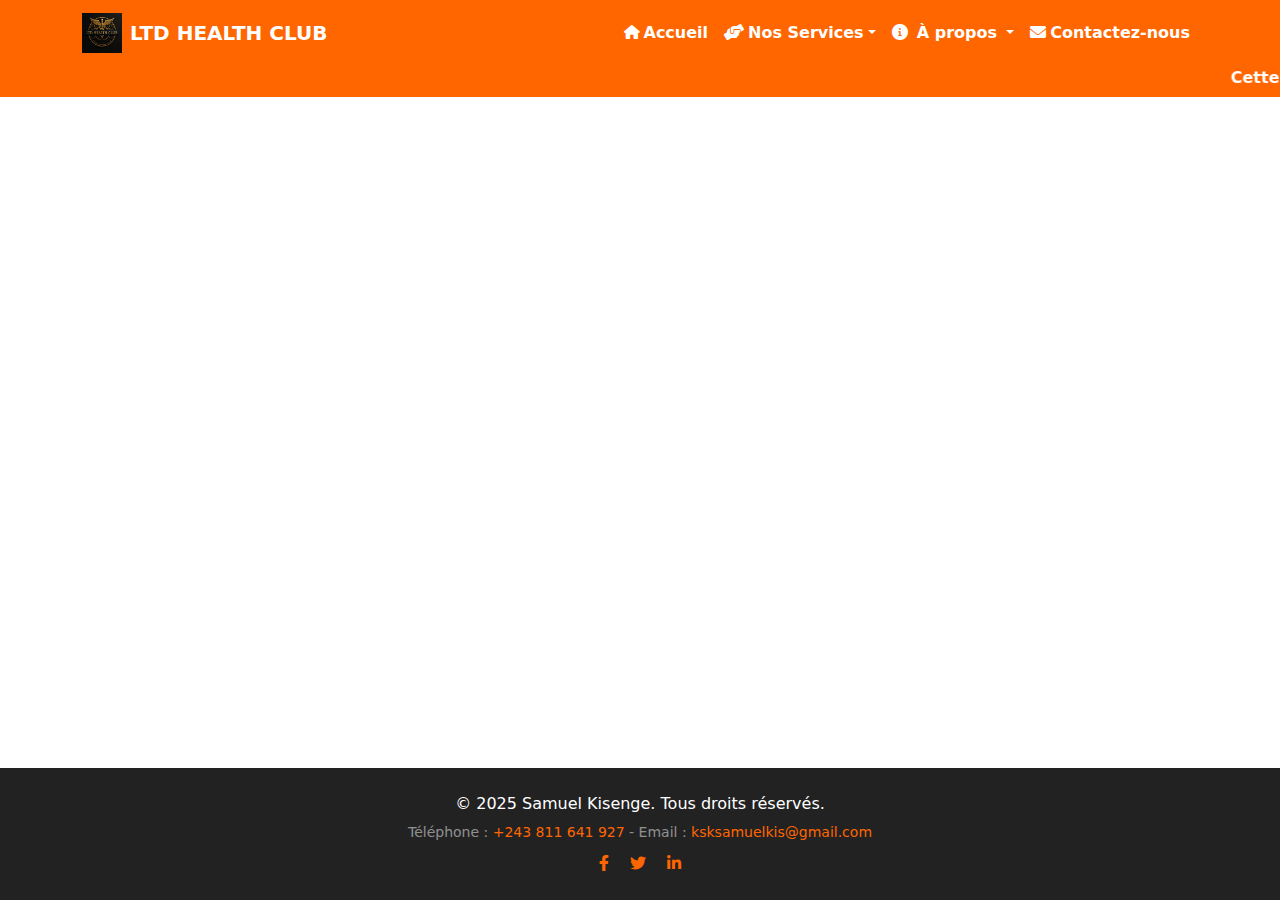
<file: plansPersonnalise.html>
<!DOCTYPE html>
<html lang="fr">

<head>
    <meta charset="UTF-8">
    <meta name="description"
        content="LTD Health Club : mutuelle de santé humaine, accessible et adaptée à vos besoins à Kinshasa. Demandez un devis rapidement.">
    <meta name="viewport" content="width=device-width, initial-scale=1.0">

    <title>plansPersonnalise_Mutuelle Santé LTD HEALTH CLUB</title>
    <link href="https://cdn.jsdelivr.net/npm/bootstrap@5.3.0/dist/css/bootstrap.min.css" rel="stylesheet">
    <link href="https://cdnjs.cloudflare.com/ajax/libs/font-awesome/6.0.0/css/all.min.css" rel="stylesheet">
    <link rel="stylesheet" href="styles.css">

</head>

<body class="d-flex flex-column min-vh-100">

    <!-- HEADER -->
    <header class="shadow-sm">
        <nav class="navbar navbar-expand-lg">
            <div class="container">
                <a class="navbar-brand d-flex align-items-center" href="#">
                    <img src="images/logo.jpg" alt="Logo" class="logo me-2" style="max-height:40px;">
                    <span class="fw-bold">LTD HEALTH CLUB</span>
                </a>
                <button class="navbar-toggler" type="button" data-bs-toggle="collapse" data-bs-target="#mainNav">
                    <span class="navbar-toggler-icon"></span>
                </button>
                <div class="collapse navbar-collapse" id="mainNav">
                    <ul class="navbar-nav ms-auto mb-2 mb-lg-0">
                        <li class="nav-item"><a href="index.html" class="nav-link"><i
                                    class="fas fa-home fa-sm me-1"></i><span class="fw-bold">Accueil</span></a></li>
                        <li class="nav-item dropdown"><a href="services.html" class="nav-link dropdown-toggle"
                                id="aboutDropdown" role="button" data-bs-toggle="dropdown" aria-expanded="false"><i
                                    class="fas fa-hands-helping me-1"></i><span class="fw-bold">Nos Services</span></a>
                            <ul class="dropdown-menu" aria-labelledby="aboutDropdown">
                                <li><a class="dropdown-item" href="hospitalisation.html">Hospitalisation</a></li>
                                <li><a class="dropdown-item" href="soinsCourant.html">Soins courants</a></li>
                                <li><a class="dropdown-item" href="dentaireOptique.html">Dentaire & Optique</a></li>
                                <li><a class="dropdown-item" href="pediatrie.html">Pédiatrie</a></li>
                                <li><a class="dropdown-item" href="plansPersonnalise.html">Plans personnalisés</a></li>
                            </ul>
                        </li>
                        <li class="nav-item dropdown">
                            <a href="about.html" class="nav-link dropdown-toggle" id="aboutDropdown" role="button"
                                data-bs-toggle="dropdown" aria-expanded="false">
                                <i class="fas fa-info-circle me-1"></i>
                                <span class="fw-bold">À propos</span>
                            </a>
                            <ul class="dropdown-menu" aria-labelledby="aboutDropdown">
                                <li><a class="dropdown-item" href="mission.html">Notre Mission</a></li>
                                <li><a class="dropdown-item" href="valeurs.html">Nos Valeurs</a></li>
                                <li><a class="dropdown-item" href="team.html">Notre Équipe</a></li>
                                <li><a class="dropdown-item" href="engagement.html">Nos engagements</a></li>
                                <li><a class="dropdown-item" href="partenaire.html">Nos Partenaires</a></li>

                            </ul>
                        </li>
                        <li class="nav-item"><a href="contact.html" class="nav-link"><i
                                    class="fas fa-envelope me-1"></i><span class="fw-bold">Contactez-nous</span></a>
                        </li>
                    </ul>
                </div>
            </div>
        </nav>
    </header>
    <!-- Ajoute juste après la balise <header> -->
    <header class="shadow-sm">
        <!-- ...existing code... -->
    </header>

    <!-- Phrase défilante pour signaler la conception -->
    <div style="background:#ff6600; color:#fff; font-weight:bold;">
        <marquee behavior="scroll" direction="left" scrollamount="6">
            Cette page est en pleine conception. Merci de votre compréhension !
        </marquee>
    </div>
    <!-- ...existing code... -->


    <!-- HERO SECTION -->


    <!-- FOOTER -->
    <footer class="footer mt-auto py-4">
        <div class="container">
            <div class="row justify-content-center text-center">
                <div class="col-12">
                    <p class="mb-1">&copy; 2025 Samuel Kisenge. Tous droits réservés.</p>
                    <p class="text-white-50 mb-2">
                        <small>
                            Téléphone : <a href="tel:+243811641927" class="text-white-50 text-decoration-none">+243 811
                                641 927</a> -
                            Email : <a href="mailto:ksksamuelkis@gmail.com"
                                class="text-white-50 text-decoration-none">ksksamuelkis@gmail.com</a>
                        </small>
                    </p>
                    <div>
                        <a href="https://facebook.com/LtdHealthClub10" class="me-3" target="_blank" rel="noopener"><i
                                class="fab fa-facebook-f"></i></a>
                        <a href="https://twitter.com/LtdHealthClub10" class="me-3" target="_blank" rel="noopener"><i
                                class="fab fa-twitter"></i></a>
                        <a href="https://linkedin.com/" target="_blank" rel="noopener"><i
                                class="fab fa-linkedin-in"></i></a>
                    </div>
                </div>
            </div>
        </div>
    </footer>
    <script src="https://cdn.jsdelivr.net/npm/bootstrap@5.3.0/dist/js/bootstrap.bundle.min.js"></script>
    <script src="script.js"></script>
</body>

</html>
</file>
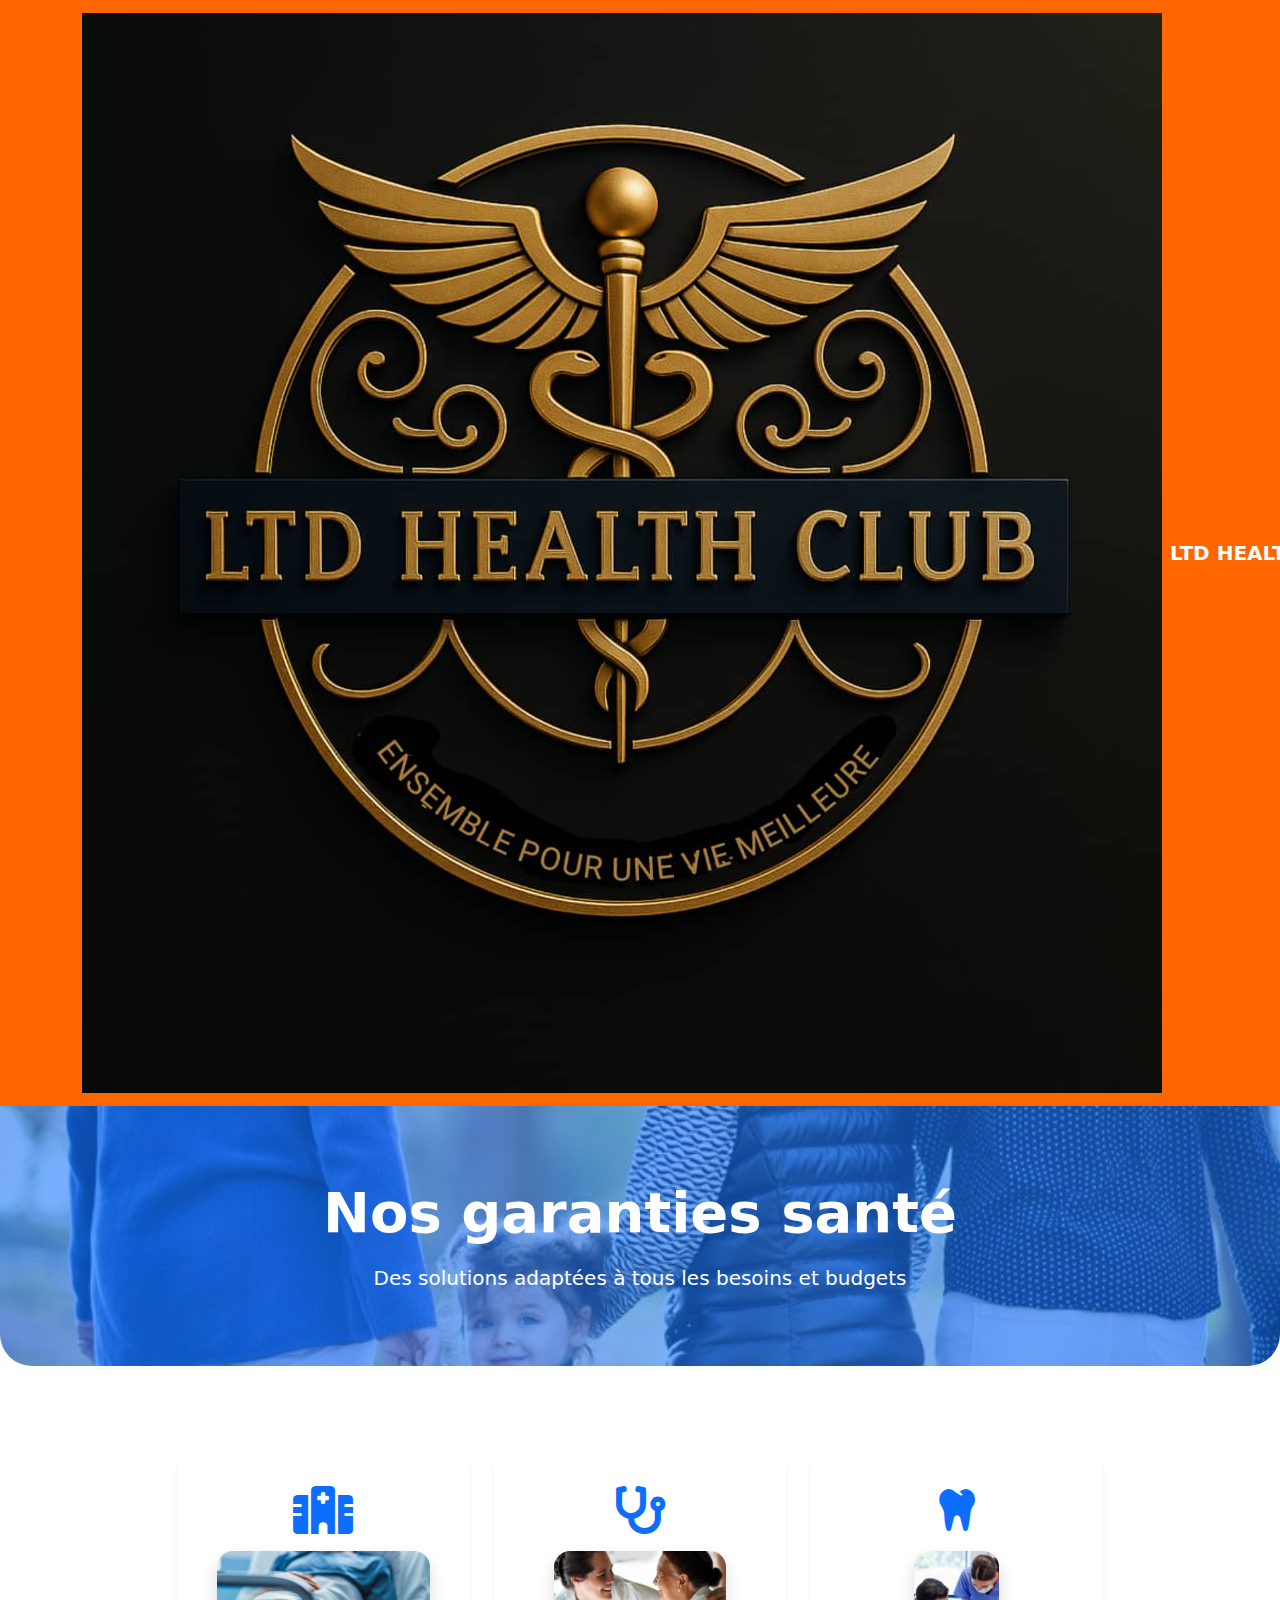
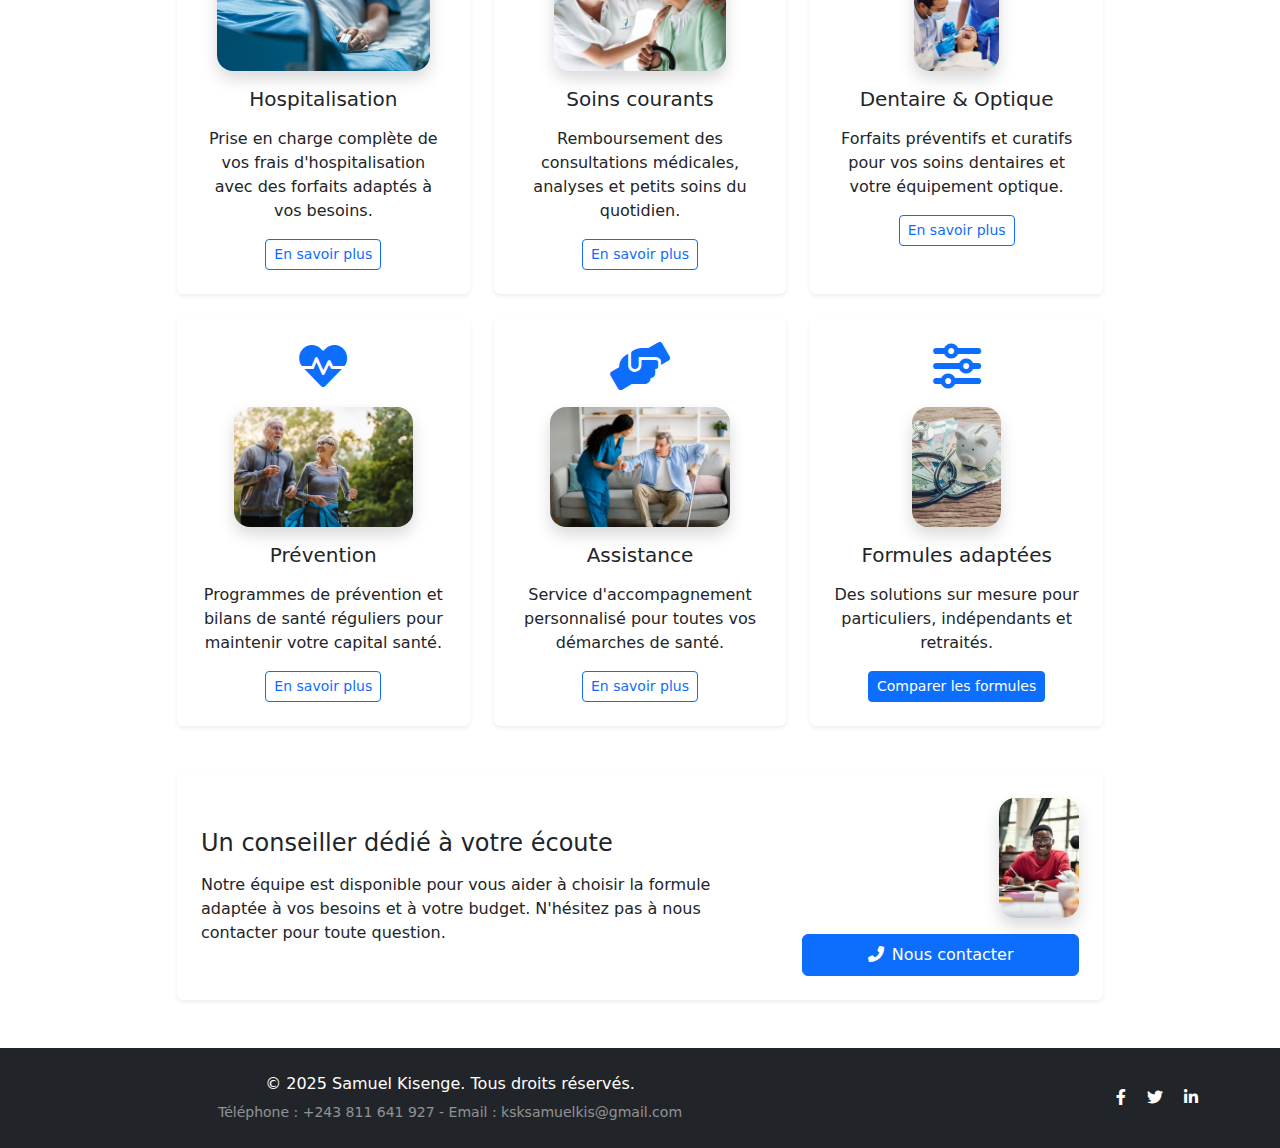
<file: services.html>
<!DOCTYPE html>
<html lang="fr">

<head>
    <meta charset="UTF-8">
    <meta name="viewport" content="width=device-width, initial-scale=1.0">
    <title>Nos services- Mutuelle de Santé LTD HEALTH CLUB</title>
    <link href="https://cdn.jsdelivr.net/npm/bootstrap@5.3.0/dist/css/bootstrap.min.css" rel="stylesheet">
    <link href="https://cdnjs.cloudflare.com/ajax/libs/font-awesome/6.0.0/css/all.min.css" rel="stylesheet">
    <link rel="stylesheet" href="styles.css">

    <style>
        /* Ajoute ce style dans ton fichier CSS global ou dans un <style> */
        .services-hero-section {
            min-height: 260px;
            display: flex;
            align-items: center;
            justify-content: center;
        }

        .services-hero-bg {
            position: absolute;
            inset: 0;
            background: linear-gradient(rgba(13, 110, 253, 0.55), rgba(13, 110, 253, 0.55)), url('images/garantie.jpg') center/cover no-repeat;
            z-index: 0;
            border-radius: 0 0 2rem 2rem;
        }

        .services-hero-section .container {
            position: relative;
            z-index: 1;
        }
    </style>
</head>

<body class="d-flex flex-column min-vh-100">
    <!-- En-tête -->
    <!-- HEADER -->
    <header class="shadow-sm">
        <nav class="navbar navbar-expand-lg navbar-dark" style="background-color: #0D6EFD;">
            <div class="container">
                <a class="navbar-brand d-flex align-items-center" href="#">
                    <img src="images/logo.jpg" alt="Logo" class="logo me-2">
                    <span class="fw-bold">LTD HEALTH CLUB</span>
                </a>
                <button class="navbar-toggler" type="button" data-bs-toggle="collapse" data-bs-target="#mainNav">
                    <span class="navbar-toggler-icon"></span>
                </button>
                <div class="collapse navbar-collapse" id="mainNav">
                    <ul class="navbar-nav ms-auto mb-2 mb-lg-0">
                        <li class="nav-item"><a href="index.html" class="nav-link"><i
                                    class="fas fa-home fa-sm me-1"></i><span class="fw-bold">Accueil</span></a></li>
                        <li class="nav-item"><a href="services.html" class="nav-link"><i
                                    class="fas fa-hands-helping me-1"></i><span class="fw-bold">Nos Services</span></a>
                        </li>
                        <li class="nav-item"><a href="about.html" class="nav-link"><i
                                    class="fas fa-info-circle me-1"></i><span class="fw-bold">À propos</span></a></li>

                        <li class="nav-item"><a href="contact.html" class="nav-link"><i
                                    class="fas fa-envelope me-1"></i><span class="fw-bold">Contactez-nous</span></a>
                        </li>
                    </ul>
                </div>
            </div>
        </nav>
    </header>

    <!-- Bannière dynamique -->
    <section class="services-hero-section position-relative mb-5">
        <div class="services-hero-bg"></div>
        <div class="container position-relative z-1 py-5 text-center">
            <h1 class="display-4 fw-bold text-white mb-3">Nos garanties santé</h1>
            <p class="lead text-white mb-0">Des solutions adaptées à tous les besoins et budgets</p>
        </div>
    </section>

    <!-- Contenu principal -->
    <main class="flex-grow-1 py-5">
        <section class="container">
            <div class="row justify-content-center">
                <div class="col-lg-10">
                    <!-- Cartes de services -->
                    <div class="row g-4">
                        <!-- Hospitalisation -->
                        <div class="col-md-6 col-lg-4">
                            <div class="card h-100 border-0 shadow-sm service-card">
                                <div class="card-body text-center p-4">
                                    <div class="icon-wrapper mb-3">
                                        <i class="fas fa-hospital text-primary fa-3x"></i>
                                    </div>
                                    <img src="images/hospitalisation.jpg" alt="Hospitalisation"
                                        class="img-fluid rounded-4 shadow mb-3"
                                        style="max-height:120px; object-fit:cover;">
                                    <h3 class="h5 mb-3">Hospitalisation</h3>
                                    <p>Prise en charge complète de vos frais d'hospitalisation avec des forfaits adaptés
                                        à vos besoins.</p>
                                    <a href="#hospitalisation-details" class="btn btn-outline-primary btn-sm mt-auto">
                                        En savoir plus
                                    </a>
                                </div>
                            </div>
                        </div>

                        <!-- Soins courants -->
                        <div class="col-md-6 col-lg-4">
                            <div class="card h-100 border-0 shadow-sm service-card">
                                <div class="card-body text-center p-4">
                                    <div class="icon-wrapper mb-3">
                                        <i class="fas fa-stethoscope text-primary fa-3x"></i>
                                    </div>
                                    <img src="images/People.jpg" alt="Soins courants"
                                        class="img-fluid rounded-4 shadow mb-3"
                                        style="max-height:120px; object-fit:cover;">
                                    <h3 class="h5 mb-3">Soins courants</h3>
                                    <p>Remboursement des consultations médicales, analyses et petits soins du quotidien.
                                    </p>
                                    <a href="#soins-details" class="btn btn-outline-primary btn-sm mt-auto">
                                        En savoir plus
                                    </a>
                                </div>
                            </div>
                        </div>

                        <!-- Dentaire & Optique -->
                        <div class="col-md-6 col-lg-4">
                            <div class="card h-100 border-0 shadow-sm service-card">
                                <div class="card-body text-center p-4">
                                    <div class="icon-wrapper mb-3">
                                        <i class="fas fa-tooth text-primary fa-3x"></i>
                                    </div>
                                    <img src="images/dentaire.jpg" alt="Dentaire & Optique"
                                        class="img-fluid rounded-4 shadow mb-3"
                                        style="max-height:120px; object-fit:cover;">
                                    <h3 class="h5 mb-3">Dentaire & Optique</h3>
                                    <p>Forfaits préventifs et curatifs pour vos soins dentaires et votre équipement
                                        optique.</p>
                                    <a href="#dentaire-details" class="btn btn-outline-primary btn-sm mt-auto">
                                        En savoir plus
                                    </a>
                                </div>
                            </div>
                        </div>

                        <!-- Prévention -->
                        <div class="col-md-6 col-lg-4">
                            <div class="card h-100 border-0 shadow-sm service-card">
                                <div class="card-body text-center p-4">
                                    <div class="icon-wrapper mb-3">
                                        <i class="fas fa-heartbeat text-primary fa-3x"></i>
                                    </div>
                                    <img src="images/Prevention.jpg" alt="Prévention"
                                        class="img-fluid rounded-4 shadow mb-3"
                                        style="max-height:120px; object-fit:cover;">
                                    <h3 class="h5 mb-3">Prévention</h3>
                                    <p>Programmes de prévention et bilans de santé réguliers pour maintenir votre
                                        capital santé.</p>
                                    <a href="#prevention-details" class="btn btn-outline-primary btn-sm mt-auto">
                                        En savoir plus
                                    </a>
                                </div>
                            </div>
                        </div>

                        <!-- Assistance -->
                        <div class="col-md-6 col-lg-4">
                            <div class="card h-100 border-0 shadow-sm service-card">
                                <div class="card-body text-center p-4">
                                    <div class="icon-wrapper mb-3">
                                        <i class="fas fa-hands-helping text-primary fa-3x"></i>
                                    </div>
                                    <img src="images/assistance.jpg" alt="Assistance"
                                        class="img-fluid rounded-4 shadow mb-3"
                                        style="max-height:120px; object-fit:cover;">
                                    <h3 class="h5 mb-3">Assistance</h3>
                                    <p>Service d'accompagnement personnalisé pour toutes vos démarches de santé.</p>
                                    <a href="#assistance-details" class="btn btn-outline-primary btn-sm mt-auto">
                                        En savoir plus
                                    </a>
                                </div>
                            </div>
                        </div>

                        <!-- Formules -->
                        <div class="col-md-6 col-lg-4">
                            <div class="card h-100 border-0 shadow-sm service-card">
                                <div class="card-body text-center p-4">
                                    <div class="icon-wrapper mb-3">
                                        <i class="fas fa-sliders-h text-primary fa-3x"></i>
                                    </div>
                                    <img src="images/formule.jpg" alt="Formules adaptées"
                                        class="img-fluid rounded-4 shadow mb-3"
                                        style="max-height:120px; object-fit:cover;">
                                    <h3 class="h5 mb-3">Formules adaptées</h3>
                                    <p>Des solutions sur mesure pour particuliers, indépendants et retraités.</p>
                                    <a href="#formules-details" class="btn btn-primary btn-sm mt-auto">
                                        Comparer les formules
                                    </a>
                                </div>
                            </div>
                        </div>
                    </div>

                    <!-- Section accompagnement -->
                    <div class="card border-0 shadow-sm mt-5">
                        <div class="card-body p-4">
                            <div class="row align-items-center">
                                <div class="col-md-8">
                                    <h3 class="h4 mb-3">Un conseiller dédié à votre écoute</h3>
                                    <p class="mb-md-0">Notre équipe est disponible pour vous aider à choisir la formule
                                        adaptée à vos besoins et à votre budget. N'hésitez pas à nous contacter pour
                                        toute question.</p>
                                </div>
                                <div class="col-md-4 text-md-end mt-3 mt-md-0">
                                    <img src="images/conseil.jpg" alt="Conseil" class="img-fluid rounded-4 shadow mb-2"
                                        style="max-height:120px; object-fit:cover;">
                                    <a href="contact.html" class="btn btn-primary px-4 py-2 mt-2 d-block">
                                        <i class="fas fa-phone-alt me-2"></i>Nous contacter
                                    </a>
                                </div>
                            </div>
                        </div>
                    </div>
                </div>
            </div>
        </section>
    </main>

    <!-- Pied de page -->
    <footer class="bg-dark text-white mt-auto py-4">
        <div class="container">
            <div class="row align-items-center">
                <div class="col-md-8 text-center">
                    <p class="mb-1">&copy; 2025 Samuel Kisenge. Tous droits réservés.</p>
                    <p class="text-white-50 mb-0"><small>
                            Téléphone : <a href="tel:+243811641927" class="text-white-50 text-decoration-none">+243 811
                                641 927</a> -
                            Email : <a href="mailto:ksksamuelkis@gmail.com"
                                class="text-white-50 text-decoration-none">ksksamuelkis@gmail.com</a>
                        </small></p>
                </div>
                <div class="col-md-4 text-md-end mt-3 mt-md-0">
                    <a href="https://facebook.com/LtdHealthClub10" class="text-white me-3" target="_blank"
                        rel="noopener"><i class="fab fa-facebook-f"></i></a>
                    <a href="https://twitter.com/LtdHealthClub10" class="text-white me-3" target="_blank"
                        rel="noopener"><i class="fab fa-twitter"></i></a>
                    <a href="https://linkedin.com/" class="text-white" target="_blank" rel="noopener"><i
                            class="fab fa-linkedin-in"></i></a>
                </div>
            </div>
        </div>
    </footer>

    <script src="https://cdn.jsdelivr.net/npm/bootstrap@5.3.0/dist/js/bootstrap.bundle.min.js"></script>
</body>

</html>
</file>
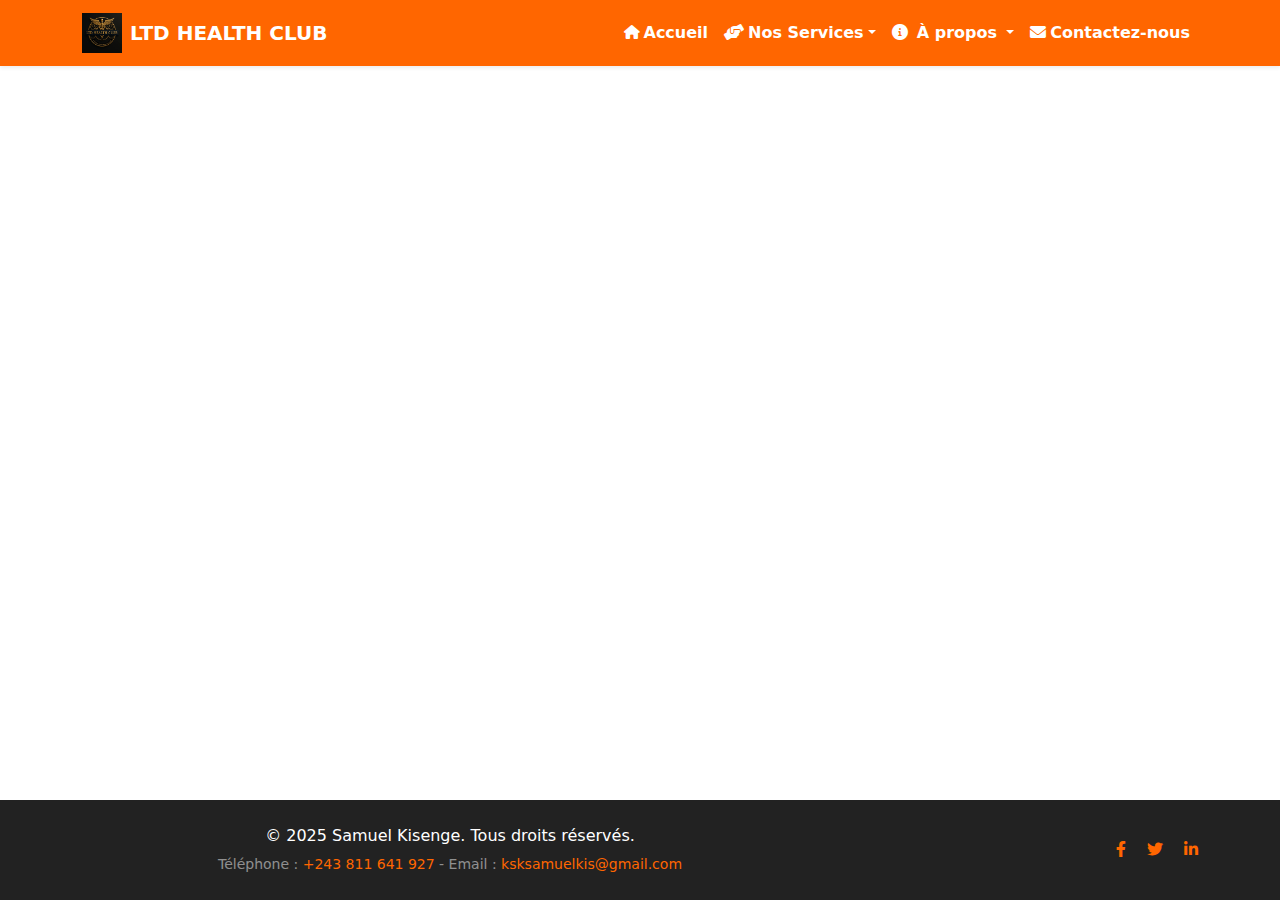
<file: soinsCourant.html>
<!DOCTYPE html>
<html lang="fr">

<head>
    <meta charset="UTF-8">
    <meta name="description"
        content="LTD Health Club : mutuelle de santé humaine, accessible et adaptée à vos besoins à Kinshasa. Demandez un devis rapidement.">
    <meta name="viewport" content="width=device-width, initial-scale=1.0">

    <title>soinsCourant_Mutuelle Santé LTD HEALTH CLUB</title>
    <link href="https://cdn.jsdelivr.net/npm/bootstrap@5.3.0/dist/css/bootstrap.min.css" rel="stylesheet">
    <link href="https://cdnjs.cloudflare.com/ajax/libs/font-awesome/6.0.0/css/all.min.css" rel="stylesheet">
    <link rel="stylesheet" href="styles.css">

</head>

<body class="d-flex flex-column min-vh-100">

    <!-- HEADER -->
    <header class="shadow-sm">
        <nav class="navbar navbar-expand-lg">
            <div class="container">
                <a class="navbar-brand d-flex align-items-center" href="#">
                    <img src="images/logo.jpg" alt="Logo" class="logo me-2" style="max-height:40px;">
                    <span class="fw-bold">LTD HEALTH CLUB</span>
                </a>
                <button class="navbar-toggler" type="button" data-bs-toggle="collapse" data-bs-target="#mainNav">
                    <span class="navbar-toggler-icon"></span>
                </button>
                <div class="collapse navbar-collapse" id="mainNav">
                    <ul class="navbar-nav ms-auto mb-2 mb-lg-0">
                        <li class="nav-item"><a href="index.html" class="nav-link"><i
                                    class="fas fa-home fa-sm me-1"></i><span class="fw-bold">Accueil</span></a></li>
                        <li class="nav-item dropdown"><a href="services.html" class="nav-link dropdown-toggle"
                                id="aboutDropdown" role="button" data-bs-toggle="dropdown" aria-expanded="false"><i
                                    class="fas fa-hands-helping me-1"></i><span class="fw-bold">Nos Services</span></a>
                            <ul class="dropdown-menu" aria-labelledby="aboutDropdown">
                                <li><a class="dropdown-item" href="hospitalisation.html">Hospitalisation</a></li>
                                <li><a class="dropdown-item" href="soinsCourant.html">Soins courants</a></li>
                                <li><a class="dropdown-item" href="dentaireOptique.html">Dentaire & Optique</a></li>
                                <li><a class="dropdown-item" href="pediatrie.html">Pédiatrie</a></li>
                                <li><a class="dropdown-item" href="plansPersonnalise.html">Plans personnalisés</a></li>
                            </ul>
                        </li>
                        <li class="nav-item dropdown">
                            <a href="about.html" class="nav-link dropdown-toggle" id="aboutDropdown" role="button"
                                data-bs-toggle="dropdown" aria-expanded="false">
                                <i class="fas fa-info-circle me-1"></i>
                                <span class="fw-bold">À propos</span>
                            </a>
                            <ul class="dropdown-menu" aria-labelledby="aboutDropdown">
                                <li><a class="dropdown-item" href="mission.html">Notre Mission</a></li>
                                <li><a class="dropdown-item" href="valeurs.html">Nos Valeurs</a></li>
                                <li><a class="dropdown-item" href="team.html">Notre Équipe</a></li>
                                <li><a class="dropdown-item" href="engagement.html">Nos engagements</a></li>
                                <li><a class="dropdown-item" href="partenaire.html">Nos Partenaires</a></li>
    
                            </ul>
                        </li>
                        <li class="nav-item"><a href="contact.html" class="nav-link"><i
                                    class="fas fa-envelope me-1"></i><span class="fw-bold">Contactez-nous</span></a>
                        </li>
                    </ul>
                </div>
            </div>
        </nav>
    </header>


    <!-- HERO SECTION -->


    <!-- FOOTER -->
    <footer class="footer mt-auto py-4">
        <div class="container">
            <div class="row align-items-center">
                <div class="col-md-8 text-center">
                    <p class="mb-1">&copy; 2025 Samuel Kisenge. Tous droits réservés.</p>
                    <p class="text-white-50 mb-0"><small>
                            Téléphone : <a href="tel:+243811641927" class="text-white-50 text-decoration-none">+243 811
                                641 927</a> -
                            Email : <a href="mailto:ksksamuelkis@gmail.com"
                                class="text-white-50 text-decoration-none">ksksamuelkis@gmail.com</a>
                        </small></p>
                </div>
                <div class="col-md-4 text-md-end mt-3 mt-md-0">
                    <a href="https://facebook.com/LtdHealthClub10" class="me-3" target="_blank" rel="noopener"><i
                            class="fab fa-facebook-f"></i></a>
                    <a href="https://twitter.com/LtdHealthClub10" class="me-3" target="_blank" rel="noopener"><i
                            class="fab fa-twitter"></i></a>
                    <a href="https://linkedin.com/" target="_blank" rel="noopener"><i
                            class="fab fa-linkedin-in"></i></a>
                </div>
            </div>
        </div>
    </footer>
    <script src="https://cdn.jsdelivr.net/npm/bootstrap@5.3.0/dist/js/bootstrap.bundle.min.js"></script>
    <script src="script.js"></script>
</body>

</html>
</file>
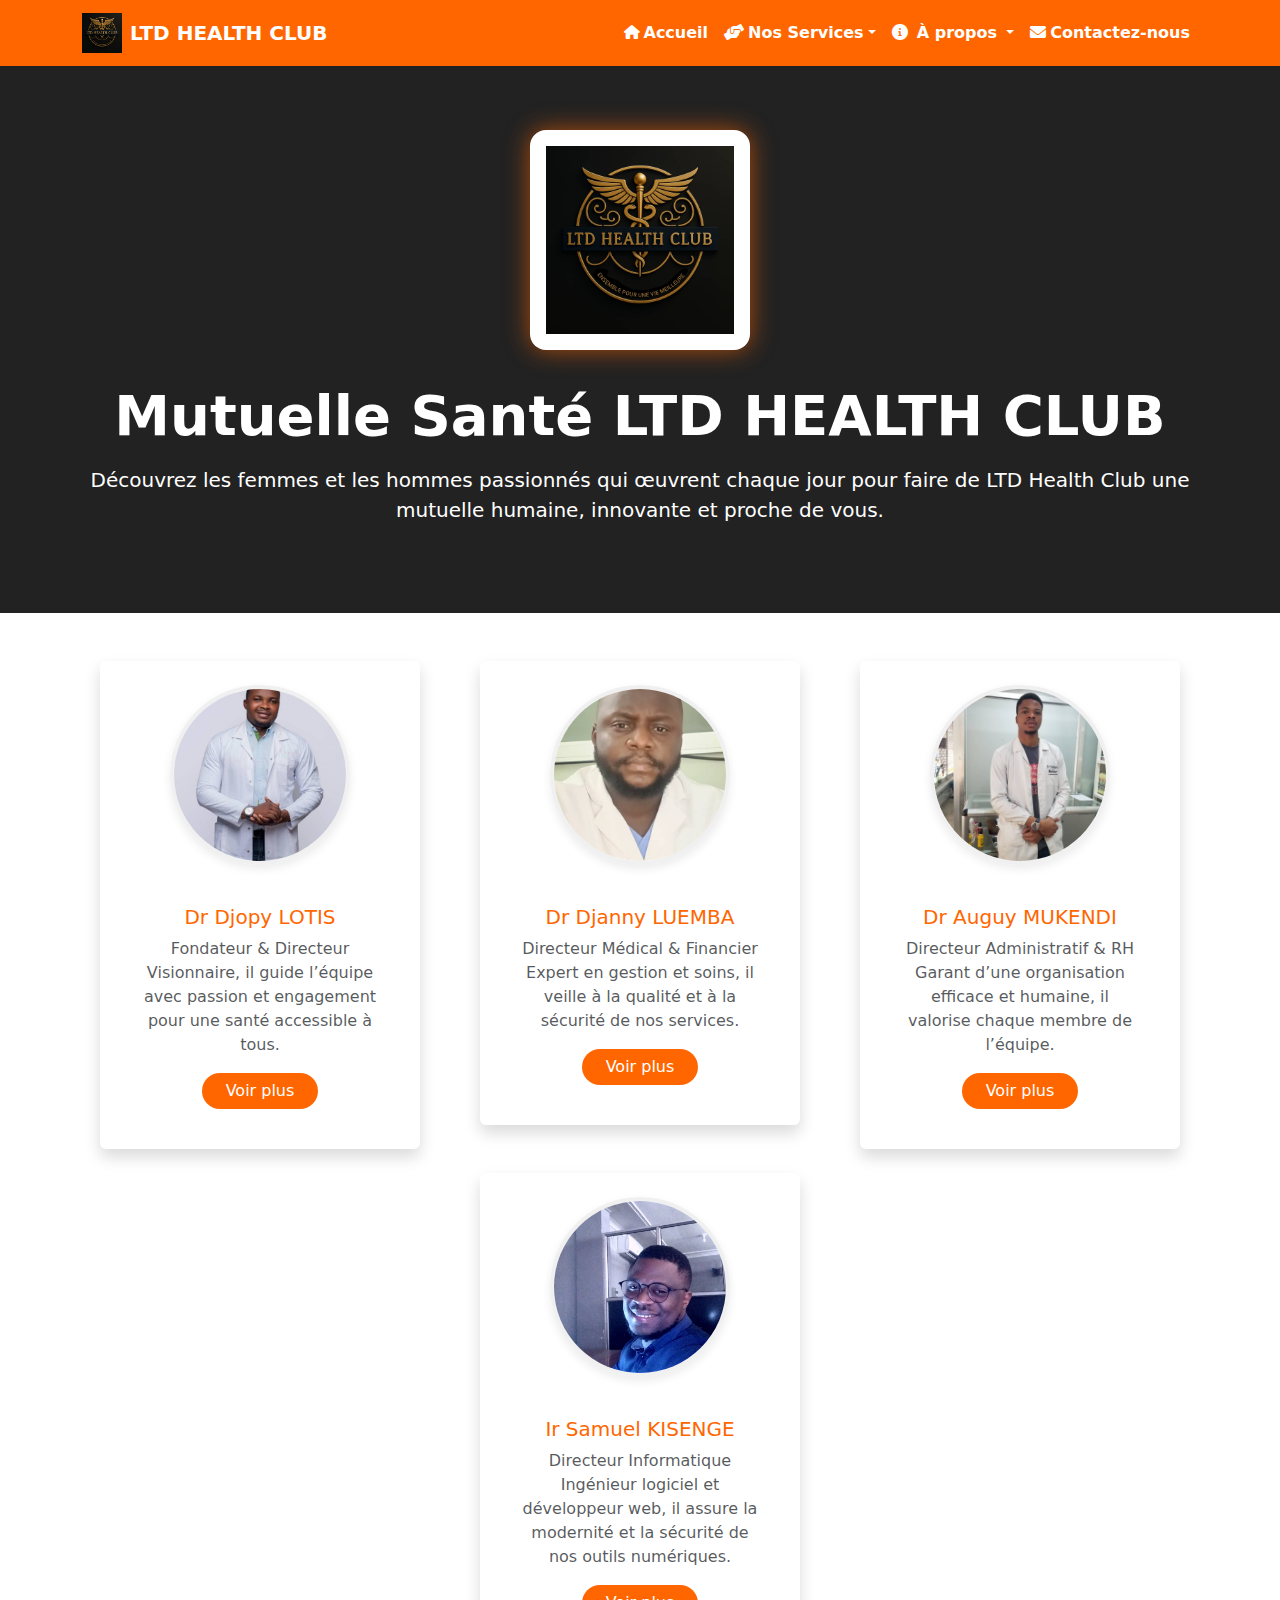
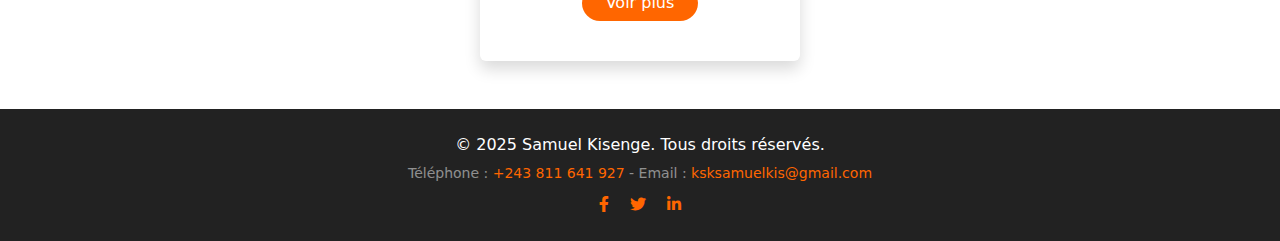
<file: team.html>
<!DOCTYPE html>
<html lang="fr">

<head>
    <meta charset="UTF-8">
    <meta name="description"
        content="LTD Health Club : mutuelle de santé humaine, accessible et adaptée à vos besoins à Kinshasa. Demandez un devis rapidement.">
    <meta name="viewport" content="width=device-width, initial-scale=1.0">
    <title>Notre Équipe | LTD HEALTH CLUB</title>
    <link href="https://cdn.jsdelivr.net/npm/bootstrap@5.3.0/dist/css/bootstrap.min.css" rel="stylesheet">
    <link href="https://cdnjs.cloudflare.com/ajax/libs/font-awesome/6.0.0/css/all.min.css" rel="stylesheet">
    <link rel="stylesheet" href="styles.css">
</head>

<body class="d-flex flex-column min-vh-100">

    <!-- HEADER -->
    <header class="shadow-sm">
        <nav class="navbar navbar-expand-lg">
            <div class="container">
                <a class="navbar-brand d-flex align-items-center" href="#">
                    <img src="images/logo.jpg" alt="Logo" class="logo me-2" style="max-height:40px;">
                    <span class="fw-bold">LTD HEALTH CLUB</span>
                </a>
                <button class="navbar-toggler" type="button" data-bs-toggle="collapse" data-bs-target="#mainNav">
                    <span class="navbar-toggler-icon"></span>
                </button>
                <div class="collapse navbar-collapse" id="mainNav">
                    <ul class="navbar-nav ms-auto mb-2 mb-lg-0">
                        <li class="nav-item"><a href="index.html" class="nav-link"><i
                                    class="fas fa-home fa-sm me-1"></i><span class="fw-bold">Accueil</span></a></li>
                        <li class="nav-item dropdown"><a href="services.html" class="nav-link dropdown-toggle"
                                id="servicesDropdown" role="button" data-bs-toggle="dropdown" aria-expanded="false"><i
                                    class="fas fa-hands-helping me-1"></i><span class="fw-bold">Nos Services</span></a>
                            <ul class="dropdown-menu" aria-labelledby="servicesDropdown">
                                <li><a class="dropdown-item" href="hospitalisation.html">Hospitalisation</a></li>
                                <li><a class="dropdown-item" href="soinsCourant.html">Soins courants</a></li>
                                <li><a class="dropdown-item" href="dentaireOptique.html">Dentaire & Optique</a></li>
                                <li><a class="dropdown-item" href="pediatrie.html">Pédiatrie</a></li>
                                <li><a class="dropdown-item" href="plansPersonnalise.html">Plans personnalisés</a></li>
                            </ul>
                        </li>
                        <li class="nav-item dropdown">
                            <a href="about.html" class="nav-link dropdown-toggle" id="aboutDropdown" role="button"
                                data-bs-toggle="dropdown" aria-expanded="false">
                                <i class="fas fa-info-circle me-1"></i>
                                <span class="fw-bold">À propos</span>
                            </a>
                            <ul class="dropdown-menu" aria-labelledby="aboutDropdown">
                                <li><a class="dropdown-item" href="mission.html">Notre Mission</a></li>
                                <li><a class="dropdown-item" href="valeurs.html">Nos Valeurs</a></li>
                                <li><a class="dropdown-item" href="team.html">Notre Équipe</a></li>
                                <li><a class="dropdown-item" href="engagement.html">Nos engagements</a></li>
                                <li><a class="dropdown-item" href="partenaire.html">Nos Partenaires</a></li>
                            </ul>
                        </li>
                        <li class="nav-item"><a href="contact.html" class="nav-link"><i
                                    class="fas fa-envelope me-1"></i><span class="fw-bold">Contactez-nous</span></a>
                        </li>
                    </ul>
                </div>
            </div>
        </nav>
    </header>
    <section class="hero-section text-center">
        <div class="container">
            <img src="images/logo.jpg" alt="Logo LTD Health Club" class="hero-logo">
            <h1 class="display-4 fw-bold mb-3">Mutuelle Santé LTD HEALTH CLUB</h1>
            <p class="lead mb-4">
                Découvrez les femmes et les hommes passionnés qui œuvrent chaque jour pour faire de LTD Health
                Club une mutuelle humaine, innovante et proche de vous.
            </p>

        </div>
    </section>
    <!-- SECTION ÉQUIPE -->
    <main class="flex-grow-1 py-5">
        <section class="container">
            <!-- Cartes membres de l'équipe -->
            <div class="row g-4 justify-content-center">
                <div class="col-md-4">
                    <div class="card card-team text-center shadow p-4 bg-white rounded">
                        <img src="images/lotis.jpg" class="rounded-circle mx-auto d-block mb-3" alt="Dr Djopy LOTIS">
                        <div class="card-body">
                            <h5 class="card-title mt-2">Dr Djopy LOTIS</h5>
                            <p class="card-text text-muted">Fondateur & Directeur<br>Visionnaire, il guide l’équipe avec
                                passion et engagement pour une santé accessible à tous.</p>
                            <a href="#" class="btn btn-primary rounded-pill px-4">Voir plus</a>
                        </div>
                    </div>
                </div>
                <div class="col-md-4">
                    <div class="card card-team text-center shadow p-4 bg-white rounded">
                        <img src="images/djani.jpg" class="rounded-circle mx-auto d-block mb-3" alt="Dr Djanny LUEMBA">
                        <div class="card-body">
                            <h5 class="card-title mt-2">Dr Djanny LUEMBA</h5>
                            <p class="card-text text-muted">Directeur Médical & Financier<br>Expert en gestion et soins,
                                il veille à la qualité et à la sécurité de nos services.</p>
                            <a href="#" class="btn btn-primary rounded-pill px-4">Voir plus</a>
                        </div>
                    </div>
                </div>
                <div class="col-md-4">
                    <div class="card card-team text-center shadow p-4 bg-white rounded">
                        <img src="images/auguy.jpg" class="rounded-circle mx-auto d-block mb-3" alt="Dr Auguy MUKENDI">
                        <div class="card-body">
                            <h5 class="card-title mt-2">Dr Auguy MUKENDI</h5>
                            <p class="card-text text-muted">Directeur Administratif & RH<br>Garant d’une organisation
                                efficace et humaine, il valorise chaque membre de l’équipe.</p>
                            <a href="#" class="btn btn-primary rounded-pill px-4">Voir plus</a>
                        </div>
                    </div>
                </div>
                <div class="col-md-4">
                    <div class="card card-team text-center shadow p-4 bg-white rounded">
                        <img src="images/sam.jpg" class="rounded-circle mx-auto d-block mb-3" alt="Ir Samuel KISENGE">
                        <div class="card-body">
                            <h5 class="card-title mt-2">Ir Samuel KISENGE</h5>
                            <p class="card-text text-muted">Directeur Informatique<br>Ingénieur logiciel et développeur
                                web, il assure la modernité et la sécurité de nos outils numériques.</p>
                            <a href="#" class="btn btn-primary rounded-pill px-4">Voir plus</a>
                        </div>
                    </div>
                </div>
            </div>
            <!-- Fin cartes membres -->
        </section>
    </main>

    <!-- FOOTER -->
    <footer class="footer mt-auto py-4">
        <div class="container">
            <div class="row justify-content-center text-center">
                <div class="col-12">
                    <p class="mb-1">&copy; 2025 Samuel Kisenge. Tous droits réservés.</p>
                    <p class="text-white-50 mb-2">
                        <small>
                            Téléphone : <a href="tel:+243811641927" class="text-white-50 text-decoration-none">+243 811
                                641 927</a> -
                            Email : <a href="mailto:ksksamuelkis@gmail.com"
                                class="text-white-50 text-decoration-none">ksksamuelkis@gmail.com</a>
                        </small>
                    </p>
                    <div>
                        <a href="https://facebook.com/LtdHealthClub10" class="me-3" target="_blank" rel="noopener"><i
                                class="fab fa-facebook-f"></i></a>
                        <a href="https://twitter.com/LtdHealthClub10" class="me-3" target="_blank" rel="noopener"><i
                                class="fab fa-twitter"></i></a>
                        <a href="https://linkedin.com/" target="_blank" rel="noopener"><i
                                class="fab fa-linkedin-in"></i></a>
                    </div>
                </div>
            </div>
        </div>
    </footer>
    <script src="https://cdn.jsdelivr.net/npm/bootstrap@5.3.0/dist/js/bootstrap.bundle.min.js"></script>
    <script src="script.js"></script>
</body>

</html>
</file>
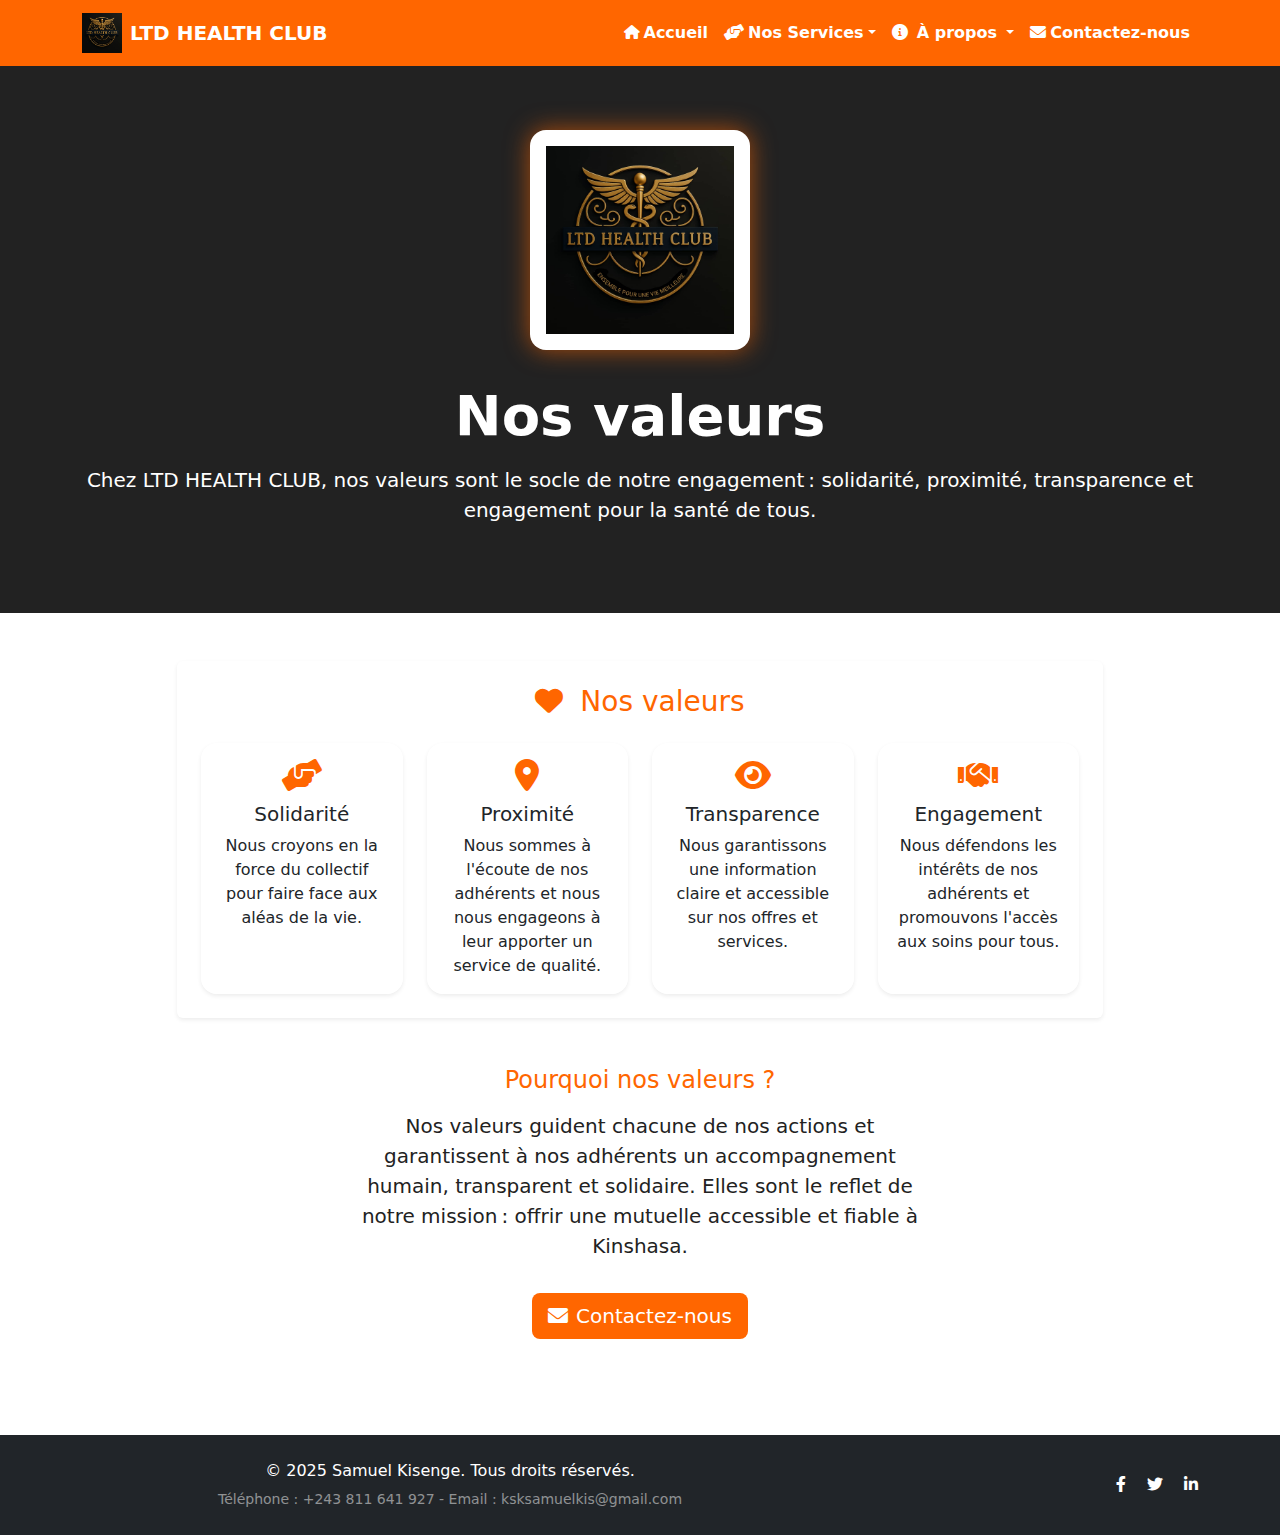
<file: valeurs.html>
<!DOCTYPE html>
<html lang="fr">

<head>
    <meta charset="UTF-8">
    <meta name="viewport" content="width=device-width, initial-scale=1.0">
    <title>valeurs- Mutuelle de Santé LTD HEALTH CLUB</title>
    <link href="https://cdn.jsdelivr.net/npm/bootstrap@5.3.0/dist/css/bootstrap.min.css" rel="stylesheet">
    <link href="https://cdnjs.cloudflare.com/ajax/libs/font-awesome/6.0.0/css/all.min.css" rel="stylesheet">
    <link rel="stylesheet" href="styles.css">
</head>

<body class="d-flex flex-column min-vh-100">
    <header class="shadow-sm">
        <nav class="navbar navbar-expand-lg">
            <div class="container">
                <a class="navbar-brand d-flex align-items-center" href="#">
                    <img src="images/logo.jpg" alt="Logo" class="logo me-2" style="max-height:40px;">
                    <span class="fw-bold">LTD HEALTH CLUB</span>
                </a>
                <button class="navbar-toggler" type="button" data-bs-toggle="collapse" data-bs-target="#mainNav">
                    <span class="navbar-toggler-icon"></span>
                </button>
                <div class="collapse navbar-collapse" id="mainNav">
                    <ul class="navbar-nav ms-auto mb-2 mb-lg-0">
                        <li class="nav-item"><a href="index.html" class="nav-link"><i
                                    class="fas fa-home fa-sm me-1"></i><span class="fw-bold">Accueil</span></a></li>
                        <li class="nav-item dropdown"><a href="services.html" class="nav-link dropdown-toggle"
                                id="aboutDropdown" role="button" data-bs-toggle="dropdown" aria-expanded="false"><i
                                    class="fas fa-hands-helping me-1"></i><span class="fw-bold">Nos Services</span></a>
                            <ul class="dropdown-menu" aria-labelledby="aboutDropdown">
                                <li><a class="dropdown-item" href="hospitalisation.html">Hospitalisation</a></li>
                                <li><a class="dropdown-item" href="soinsCourant.html">Soins courants</a></li>
                                <li><a class="dropdown-item" href="dentaireOptique.html">Dentaire & Optique</a></li>
                                <li><a class="dropdown-item" href="pediatrie.html">Pédiatrie</a></li>
                                <li><a class="dropdown-item" href="plansPersonnalise.html">Plans personnalisés</a></li>
                            </ul>
                        </li>
                        <li class="nav-item dropdown">
                            <a href="about.html" class="nav-link dropdown-toggle" id="aboutDropdown" role="button"
                                data-bs-toggle="dropdown" aria-expanded="false">
                                <i class="fas fa-info-circle me-1"></i>
                                <span class="fw-bold">À propos</span>
                            </a>
                            <ul class="dropdown-menu" aria-labelledby="aboutDropdown">
                                <li><a class="dropdown-item" href="mission.html">Notre Mission</a></li>
                                <li><a class="dropdown-item" href="valeurs.html">Nos Valeurs</a></li>
                                <li><a class="dropdown-item" href="team.html">Notre Équipe</a></li>
                                <li><a class="dropdown-item" href="engagement.html">Nos engagements</a></li>
                                <li><a class="dropdown-item" href="partenaire.html">Nos Partenaires</a></li>

                            </ul>
                        </li>
                        <li class="nav-item"><a href="contact.html" class="nav-link"><i
                                    class="fas fa-envelope me-1"></i><span class="fw-bold">Contactez-nous</span></a>
                        </li>
                    </ul>
                </div>
            </div>
        </nav>
    </header>

    <!-- HERO À PROPOS (ajoute une description) -->
    <section class="hero-section text-center">
        <div class="container">
            <img src="images/logo.jpg" alt="Logo LTD Health Club" class="hero-logo">
            <h1 class="display-4 fw-bold mb-3">Nos valeurs</h1>
            <p class="lead mb-4">
                Chez LTD HEALTH CLUB, nos valeurs sont le socle de notre engagement : solidarité, proximité,
                transparence et
                engagement pour la santé de tous.
            </p>
        </div>
    </section>

    <!-- Contenu principal -->
    <main class="flex-grow-1 py-5">
        <section class="container">
            <div class="row justify-content-center">
                <div class="col-lg-10">
                    <article class="card mb-5 border-0 shadow-sm">
                        <div class="card-body p-4 position-relative bg-transparent">
                            <div class="valeurs-bg-img"></div>
                            <h2 class="h3 mb-4 text-orange text-center position-relative z-1">
                                <i class="fas fa-heart me-2" style="color: #ff6600;"></i>
                                Nos valeurs
                            </h2>
                            <div class="row g-4 position-relative z-1">
                                <div class="col-md-6 col-lg-3">
                                    <div
                                        class="valeur-card h-100 text-center p-3 rounded-4 shadow-sm bg-white bg-opacity-75">
                                        <div class="mb-2 text-orange"><i class="fas fa-hands-helping fa-2x"
                                                style="color: #ff6600;"></i></div>
                                        <h3 class="h5">Solidarité</h3>
                                        <p class="mb-0">Nous croyons en la force du collectif pour faire face aux aléas
                                            de la
                                            vie.</p>
                                    </div>
                                </div>
                                <div class="col-md-6 col-lg-3">
                                    <div
                                        class="valeur-card h-100 text-center p-3 rounded-4 shadow-sm bg-white bg-opacity-75">
                                        <div class="mb-2 text-orange"><i class="fas fa-map-marker-alt fa-2x"
                                                style="color: #ff6600;"></i></div>
                                        <h3 class="h5">Proximité</h3>
                                        <p class="mb-0">Nous sommes à l'écoute de nos adhérents et nous nous engageons à
                                            leur
                                            apporter un service de qualité.</p>
                                    </div>
                                </div>
                                <div class="col-md-6 col-lg-3">
                                    <div
                                        class="valeur-card h-100 text-center p-3 rounded-4 shadow-sm bg-white bg-opacity-75">
                                        <div class="mb-2 text-orange"><i class="fas fa-eye fa-2x"
                                                style="color: #ff6600;"></i></div>
                                        <h3 class="h5">Transparence</h3>
                                        <p class="mb-0">Nous garantissons une information claire et accessible sur nos
                                            offres et
                                            services.</p>
                                    </div>
                                </div>
                                <div class="col-md-6 col-lg-3">
                                    <div
                                        class="valeur-card h-100 text-center p-3 rounded-4 shadow-sm bg-white bg-opacity-75">
                                        <div class="mb-2 text-orange"><i class="fas fa-handshake fa-2x"
                                                style="color: #ff6600;"></i></div>
                                        <h3 class="h5">Engagement</h3>
                                        <p class="mb-0">Nous défendons les intérêts de nos adhérents et promouvons
                                            l'accès aux
                                            soins pour tous.</p>
                                    </div>
                                </div>
                            </div>
                        </div>
                    </article>

                    <!-- Section Pourquoi nos valeurs ? -->
                    <section class="container my-5">
                        <div class="row justify-content-center">
                            <div class="col-lg-8 text-center">
                                <h2 class="h4 section-title mb-3">Pourquoi nos valeurs ?</h2>
                                <p class="fs-5">
                                    Nos valeurs guident chacune de nos actions et garantissent à nos adhérents un
                                    accompagnement humain, transparent et solidaire. Elles sont le reflet de notre
                                    mission :
                                    offrir une mutuelle accessible et fiable à Kinshasa.
                                </p>
                                <a href="contact.html" class="btn btn-orange btn-lg mt-3"><i
                                        class="fas fa-envelope me-2"></i>Contactez-nous
                                </a>
                            </div>
                        </div>
                    </section>
                </div>
            </div>
        </section>
    </main>

    <!-- Pied de page -->
    <!-- FOOTER -->
    <footer class="bg-dark text-white mt-auto py-4">
        <div class="container">
            <div class="row align-items-center">
                <div class="col-md-8 text-center">
                    <p class="mb-1">&copy; 2025 Samuel Kisenge. Tous droits réservés.</p>
                    <p class="text-white-50 mb-0"><small>
                            Téléphone : <a href="tel:+243811641927" class="text-white-50 text-decoration-none">+243 811
                                641 927</a> -
                            Email : <a href="mailto:ksksamuelkis@gmail.com"
                                class="text-white-50 text-decoration-none">ksksamuelkis@gmail.com</a>
                        </small></p>
                </div>
                <div class="col-md-4 text-md-end mt-3 mt-md-0">
                    <a href="https://facebook.com/LtdHealthClub10" class="text-white me-3" target="_blank"
                        rel="noopener"><i class="fab fa-facebook-f"></i></a>
                    <a href="https://twitter.com/LtdHealthClub10" class="text-white me-3" target="_blank"
                        rel="noopener"><i class="fab fa-twitter"></i></a>
                    <a href="https://linkedin.com/" class="text-white" target="_blank" rel="noopener"><i
                            class="fab fa-linkedin-in"></i></a>
                </div>
            </div>
        </div>
    </footer>

    <script src="https://cdn.jsdelivr.net/npm/bootstrap@5.3.0/dist/js/bootstrap.bundle.min.js"></script>
</body>

</html>
</file>
<file: styles.css>
body {
    background-color: #fff;
    color: #222;
}

.navbar {
    background-color: #ff6600 !important;
}

.navbar .nav-link,
.navbar .navbar-brand {
    color: #fff !important;
}

.navbar .nav-link.active,
.navbar .nav-link:hover {
    color: #222 !important;
}

.hero-section {
    background: #222;
    color: #fff;
    padding-top: 4rem;
    padding-bottom: 4rem;
}

.hero-logo {
    max-width: 220px;
    border-radius: 1rem;
    box-shadow: 0 0 24px #ff6600a0;
    margin-bottom: 2rem;
    background: #fff;
    padding: 1rem;
}

.btn-orange {
    background-color: #ff6600;
    color: #fff;
    border: none;
}

.btn-orange:hover,
.btn-orange:focus {
    background-color: #e65c00;
    color: #fff;
}

.section-title {
    color: #ff6600;
}

.card-team {
    max-width: 320px;
    margin: 0 auto;
    border: none;
}

.card-team img {
    width: 180px;
    height: 180px;
    object-fit: cover;
    object-position: center;
    border: 4px solid #f0f0f0;
    box-shadow: 0 4px 10px rgba(0, 0, 0, 0.08);
}

.card-team .card-title {
    color: #ff6600;
}

.card-team .btn-primary {
    background: #ff6600;
    border: none;
}

.card-team .btn-primary:hover {
    background: #e65c00;
}

.card {
    border: none;
}

.card-title {
    color: #ff6600;
}

.bg-light {
    background-color: #fff !important;
}

.contact-rapide-section {
    background: #222;
    color: #fff;
}

.contact-rapide-section .card {
    background: #fff;
    color: #222;
}

.footer {
    background: #222;
    color: #fff;
}

.footer a {
    color: #ff6600 !important;
}

.text-orange {
    color: #ff6600 !important;
}

/* Animation d’apparition */
.valeur-anim {
    opacity: 0;
    transform: translateY(30px);
    animation: fadeInUp 0.8s forwards;
}

.valeur-anim:nth-child(1) {
    animation-delay: 0.1s;
}

.valeur-anim:nth-child(2) {
    animation-delay: 0.3s;
}

.valeur-anim:nth-child(3) {
    animation-delay: 0.5s;
}

@keyframes fadeInUp {
    to {
        opacity: 1;
        transform: none;
    }
}

/* Animation sur l’image */
.valeur-img-anim {
    opacity: 0;
    transform: scale(0.95);
    animation: fadeInImg 1s forwards 0.5s;
}

@keyframes fadeInImg {
    to {
        opacity: 1;
        transform: scale(1);
    }
}

/* Effet au survol sur l’encadré objectif */
.border-orange {
    border-color: #ff6600 !important;
}

.bg-white:hover,
.valeur-img-anim:hover {
    box-shadow: 0 8px 32px #ff660080;
    transform: scale(1.03);
    transition: all 0.3s;
}

/* Animation pulse sur l’icône cœur */
.text-orange .fa-heart {
    animation: pulse 1.5s infinite;
}

@keyframes pulse {
    0% {
        transform: scale(1);
    }

    50% {
        transform: scale(1.15);
    }

    100% {
        transform: scale(1);
    }
}

/* Responsive : les cartes prennent toute la largeur sur mobile */
@media (max-width: 575px) {
    .valeur-card {
        margin-bottom: 1rem;
    }
}
</file>
